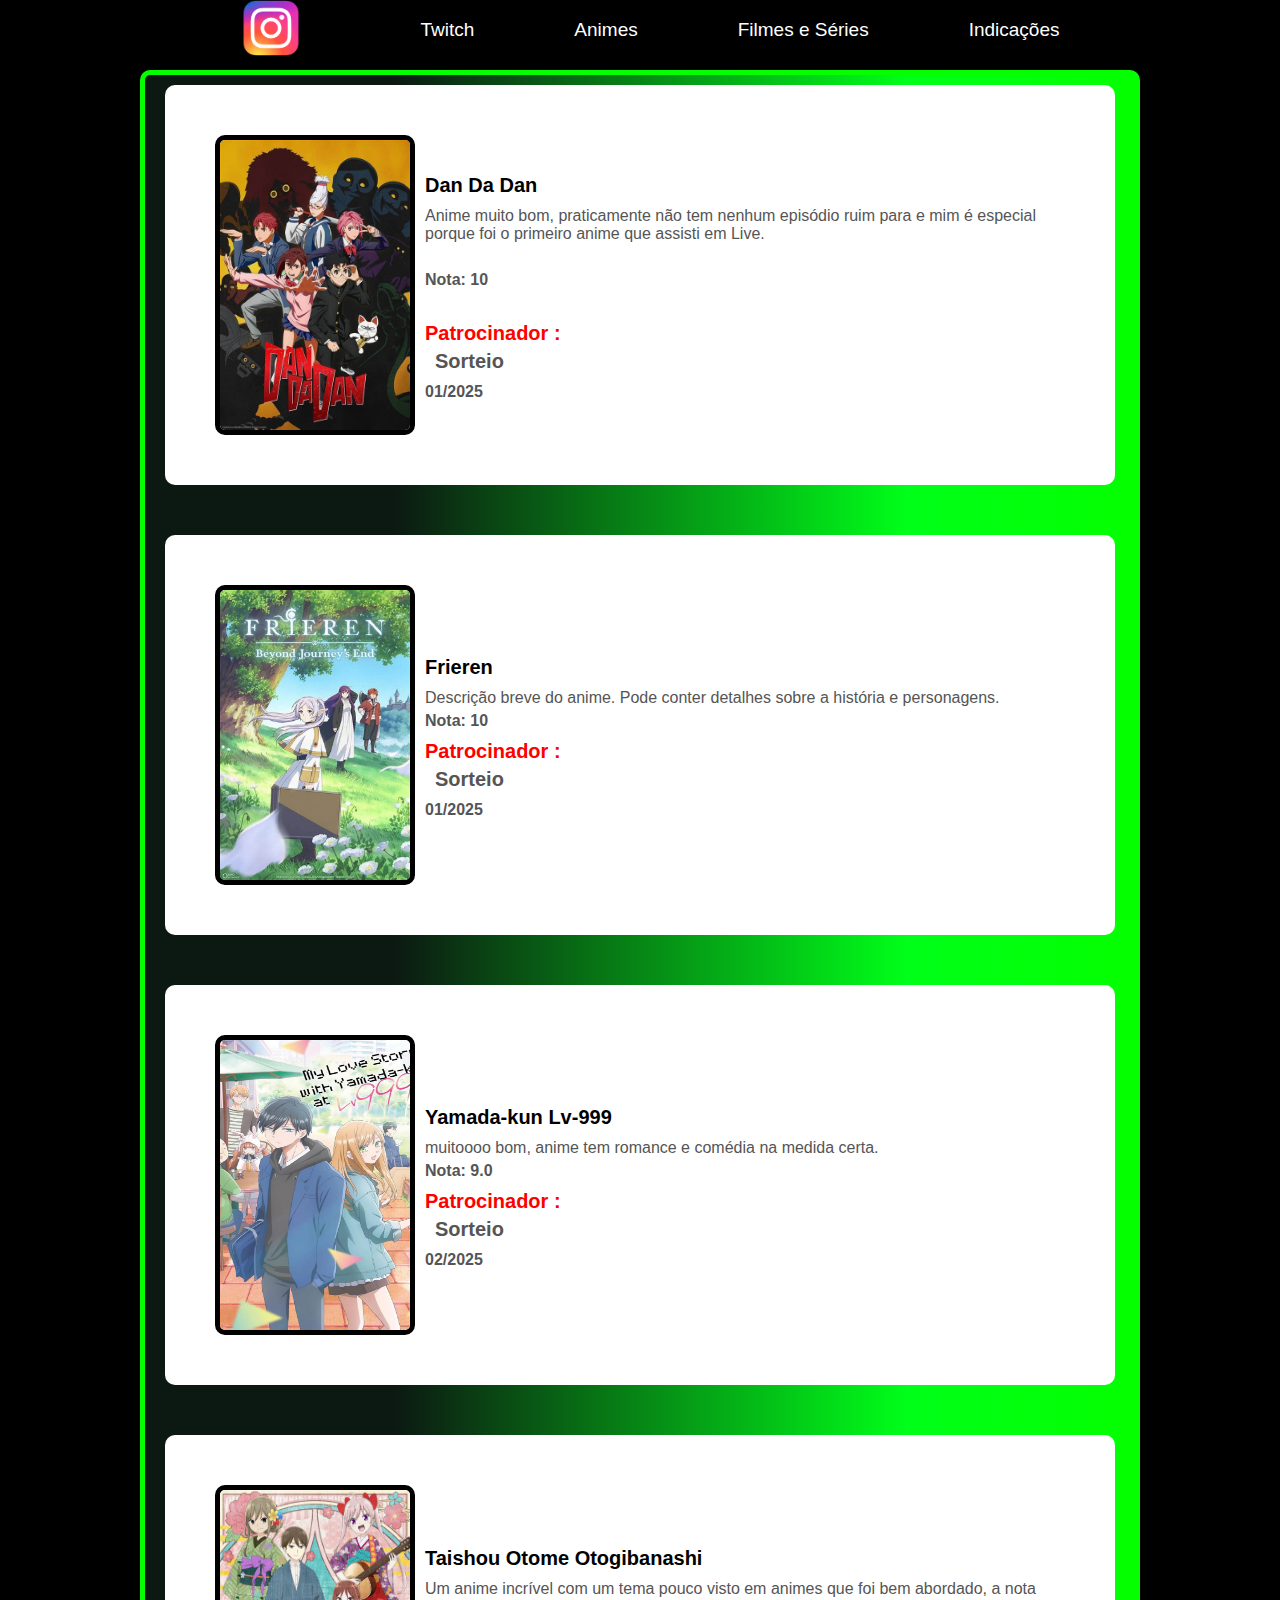
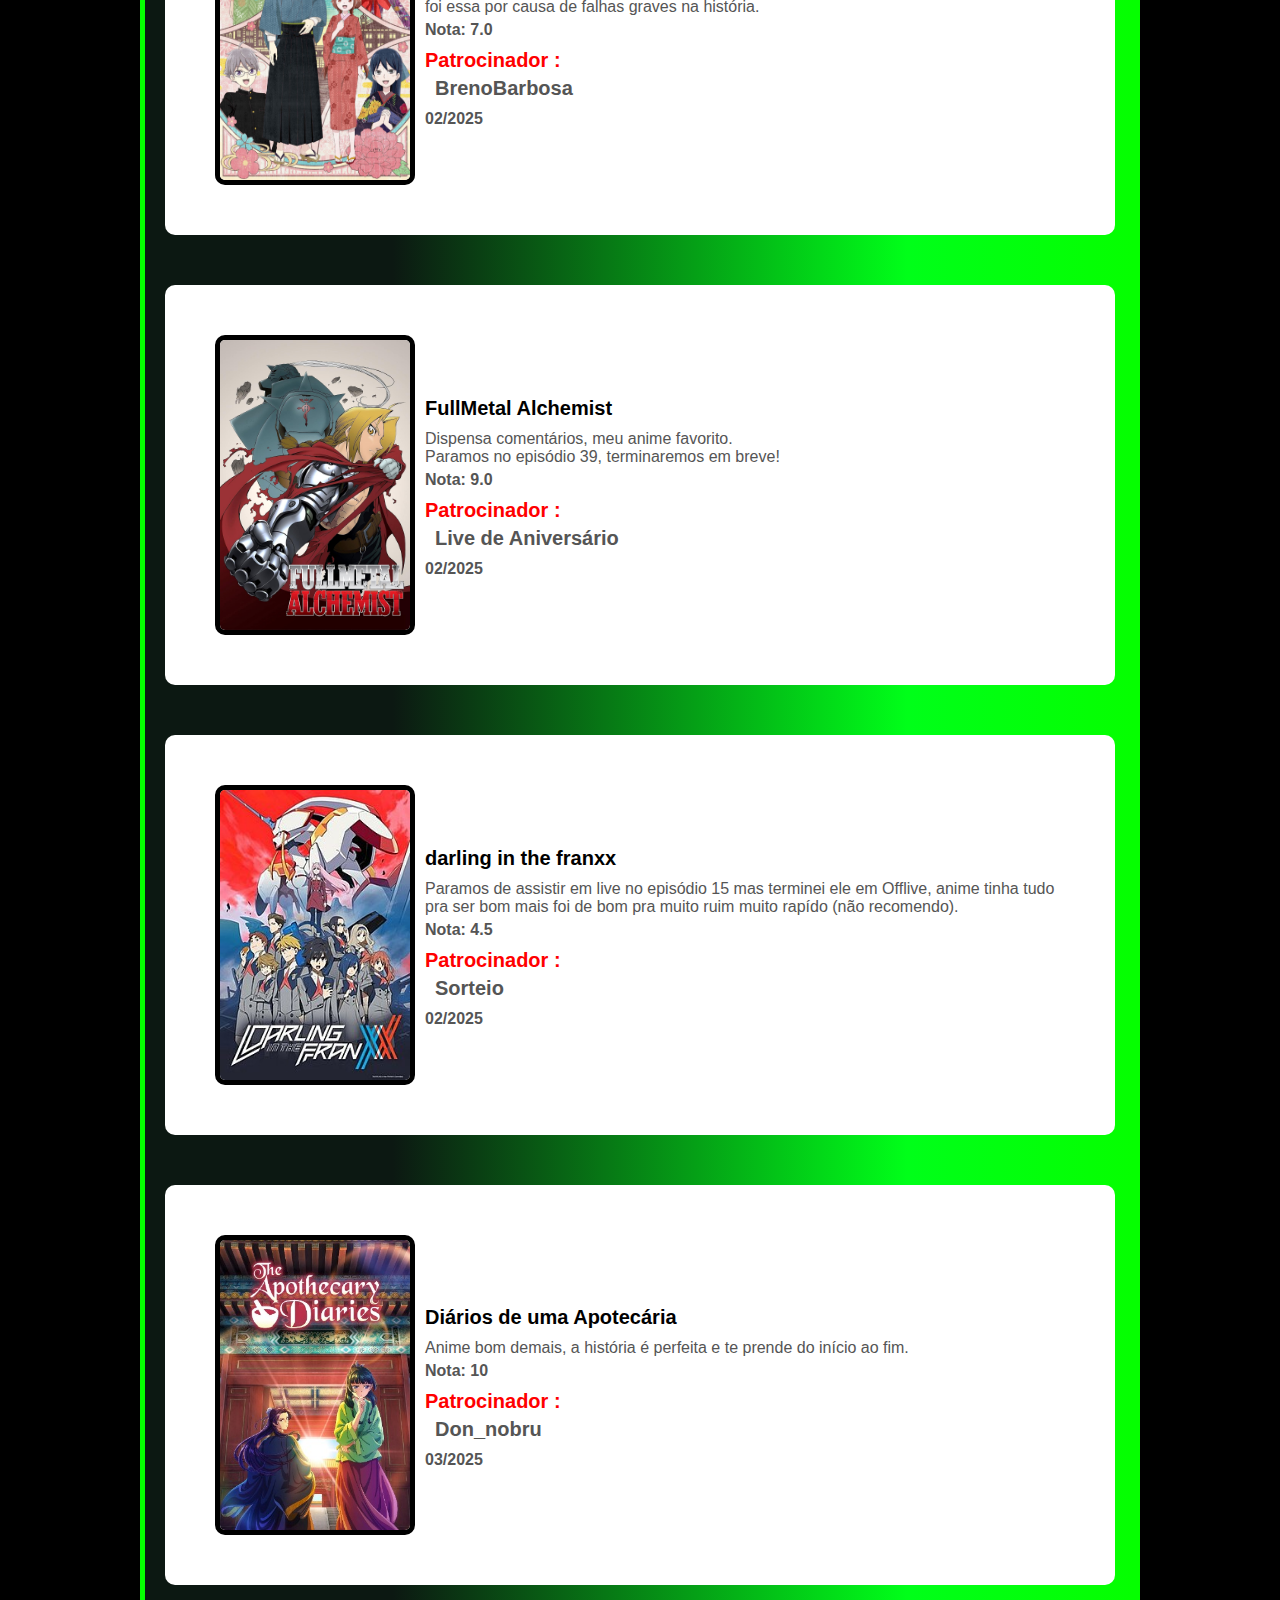
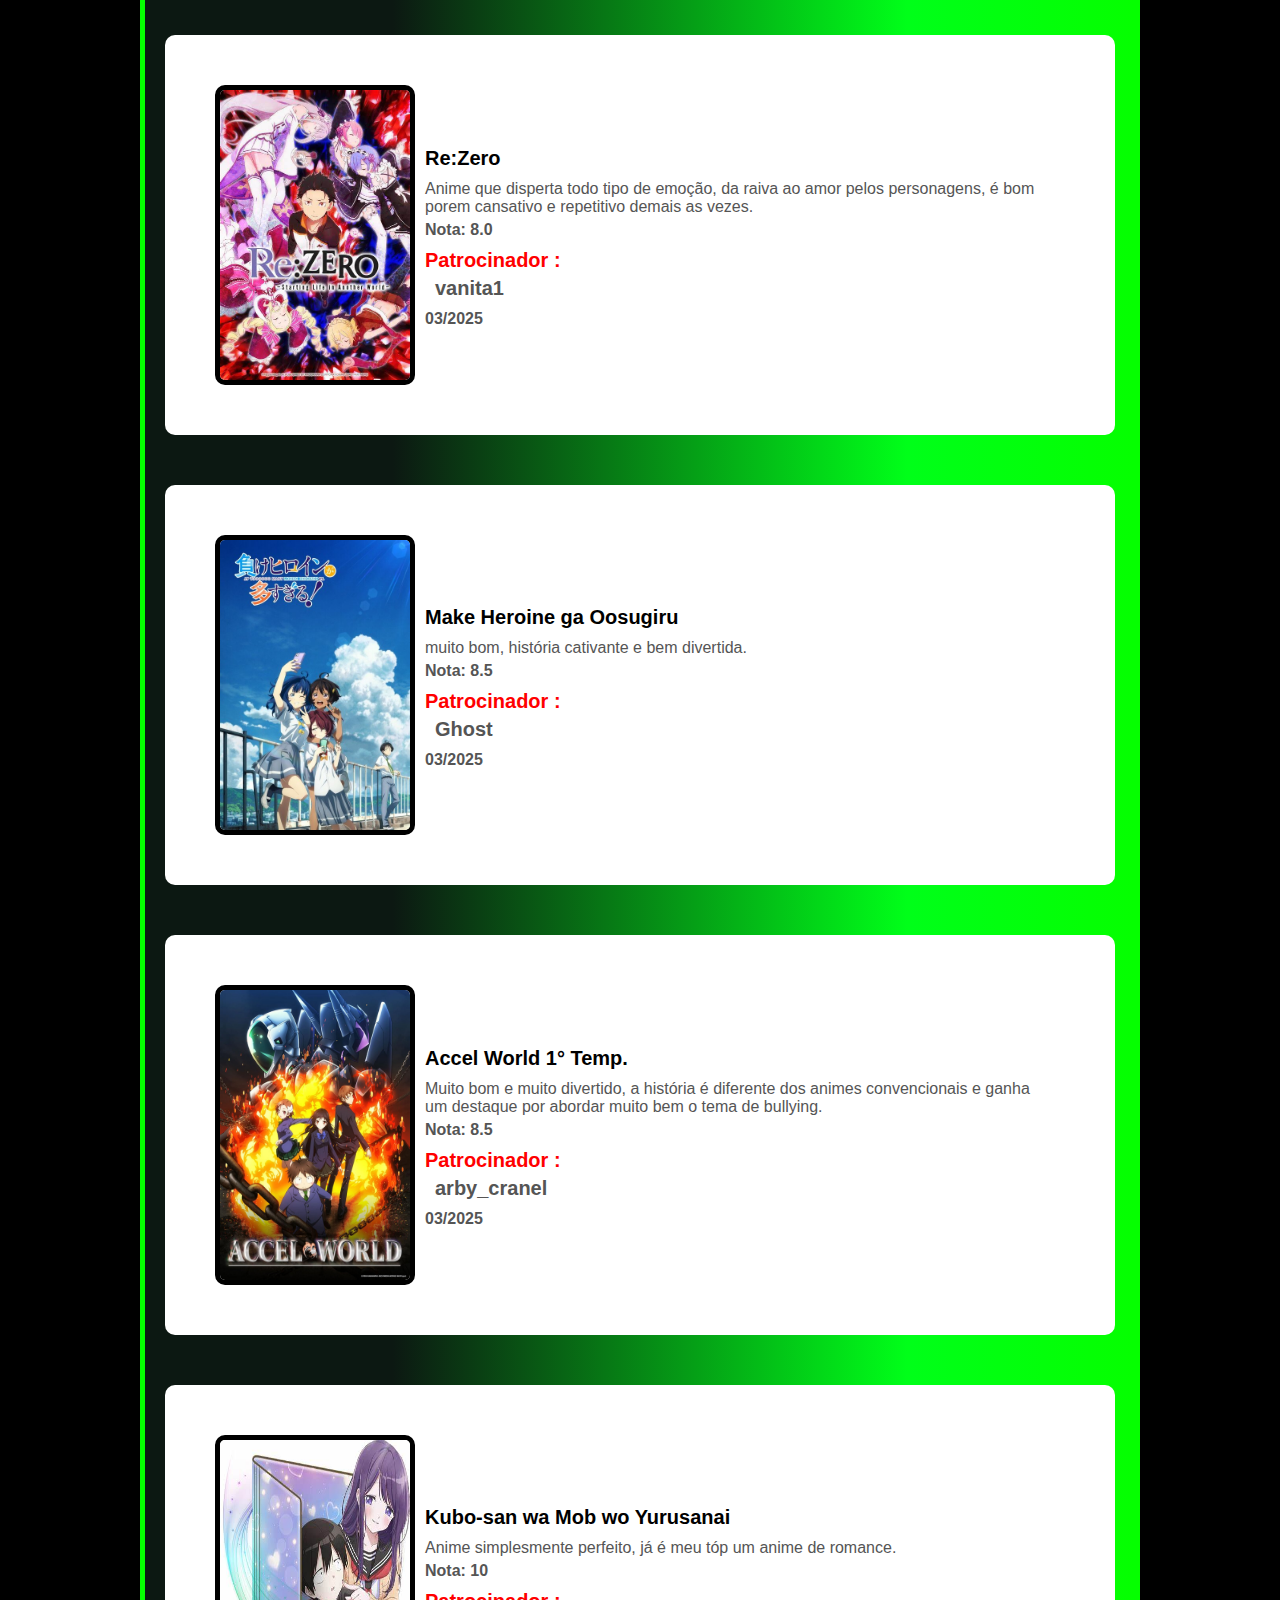
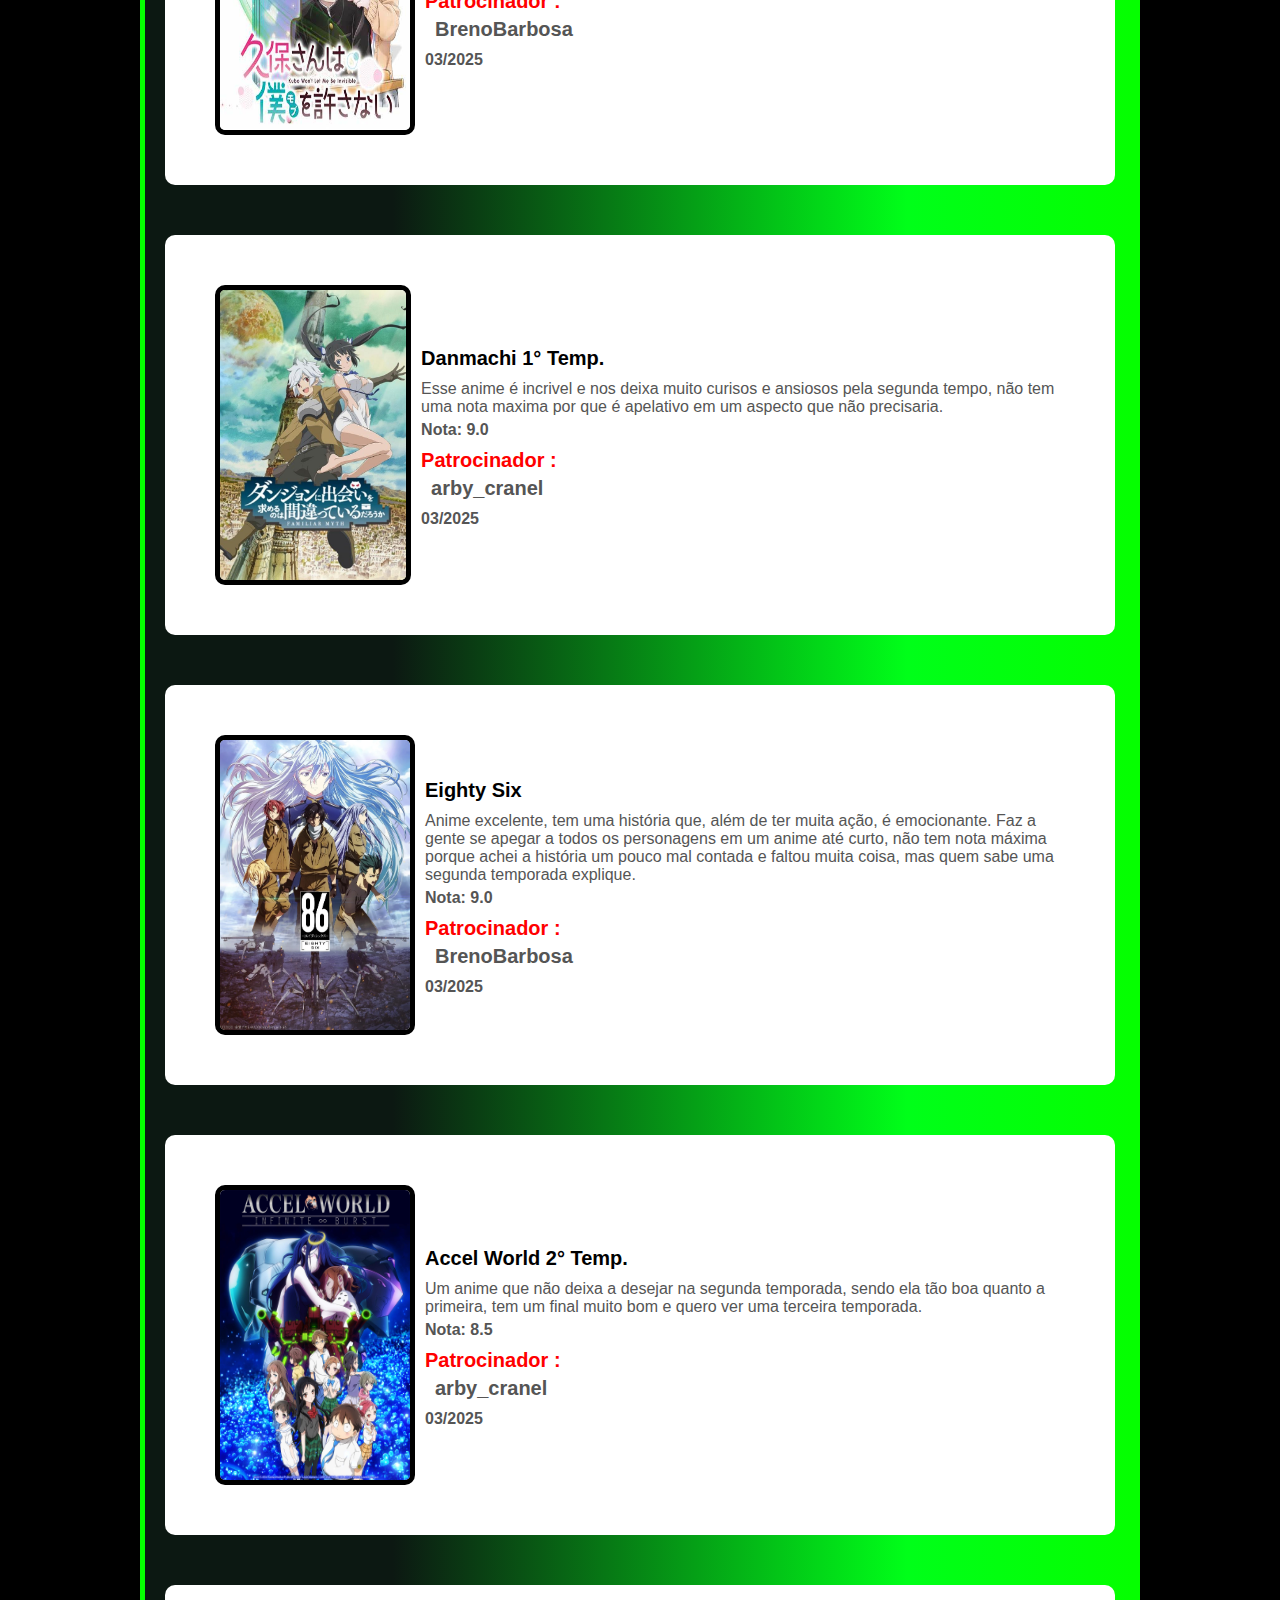
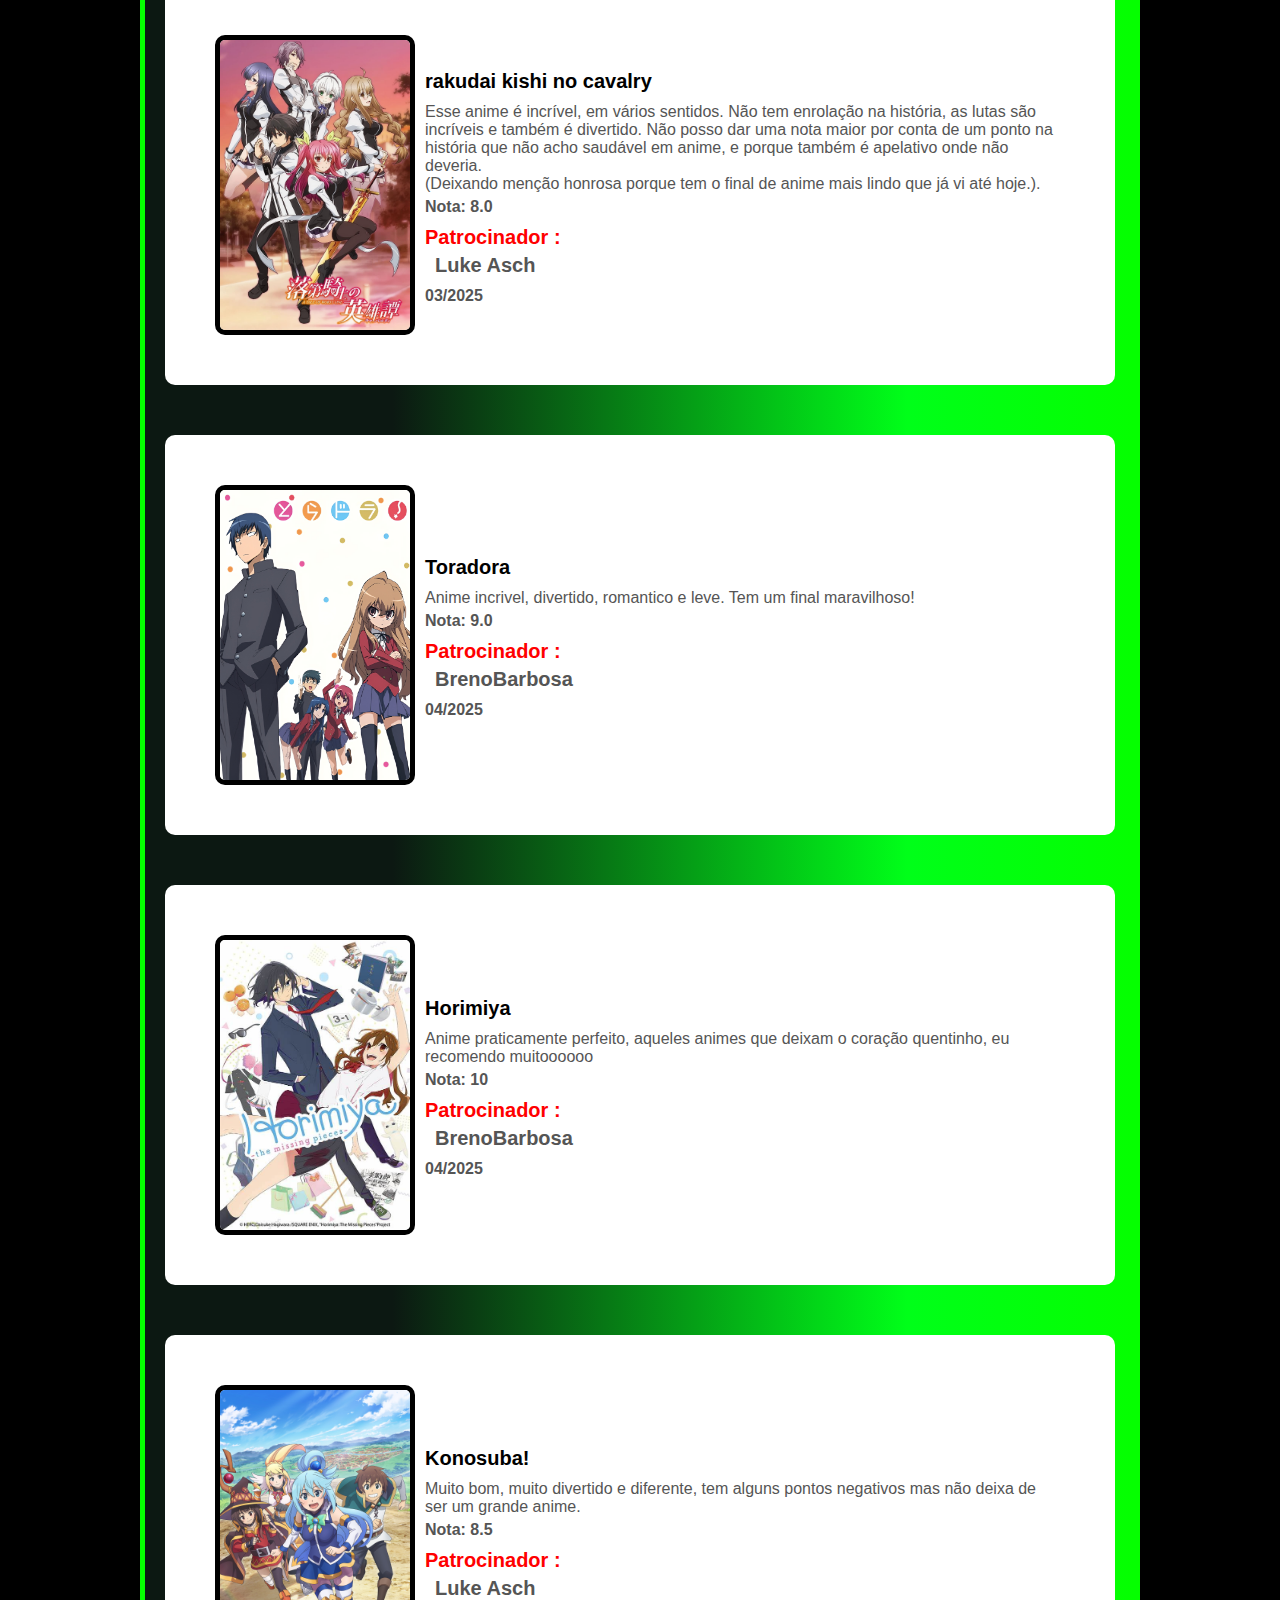
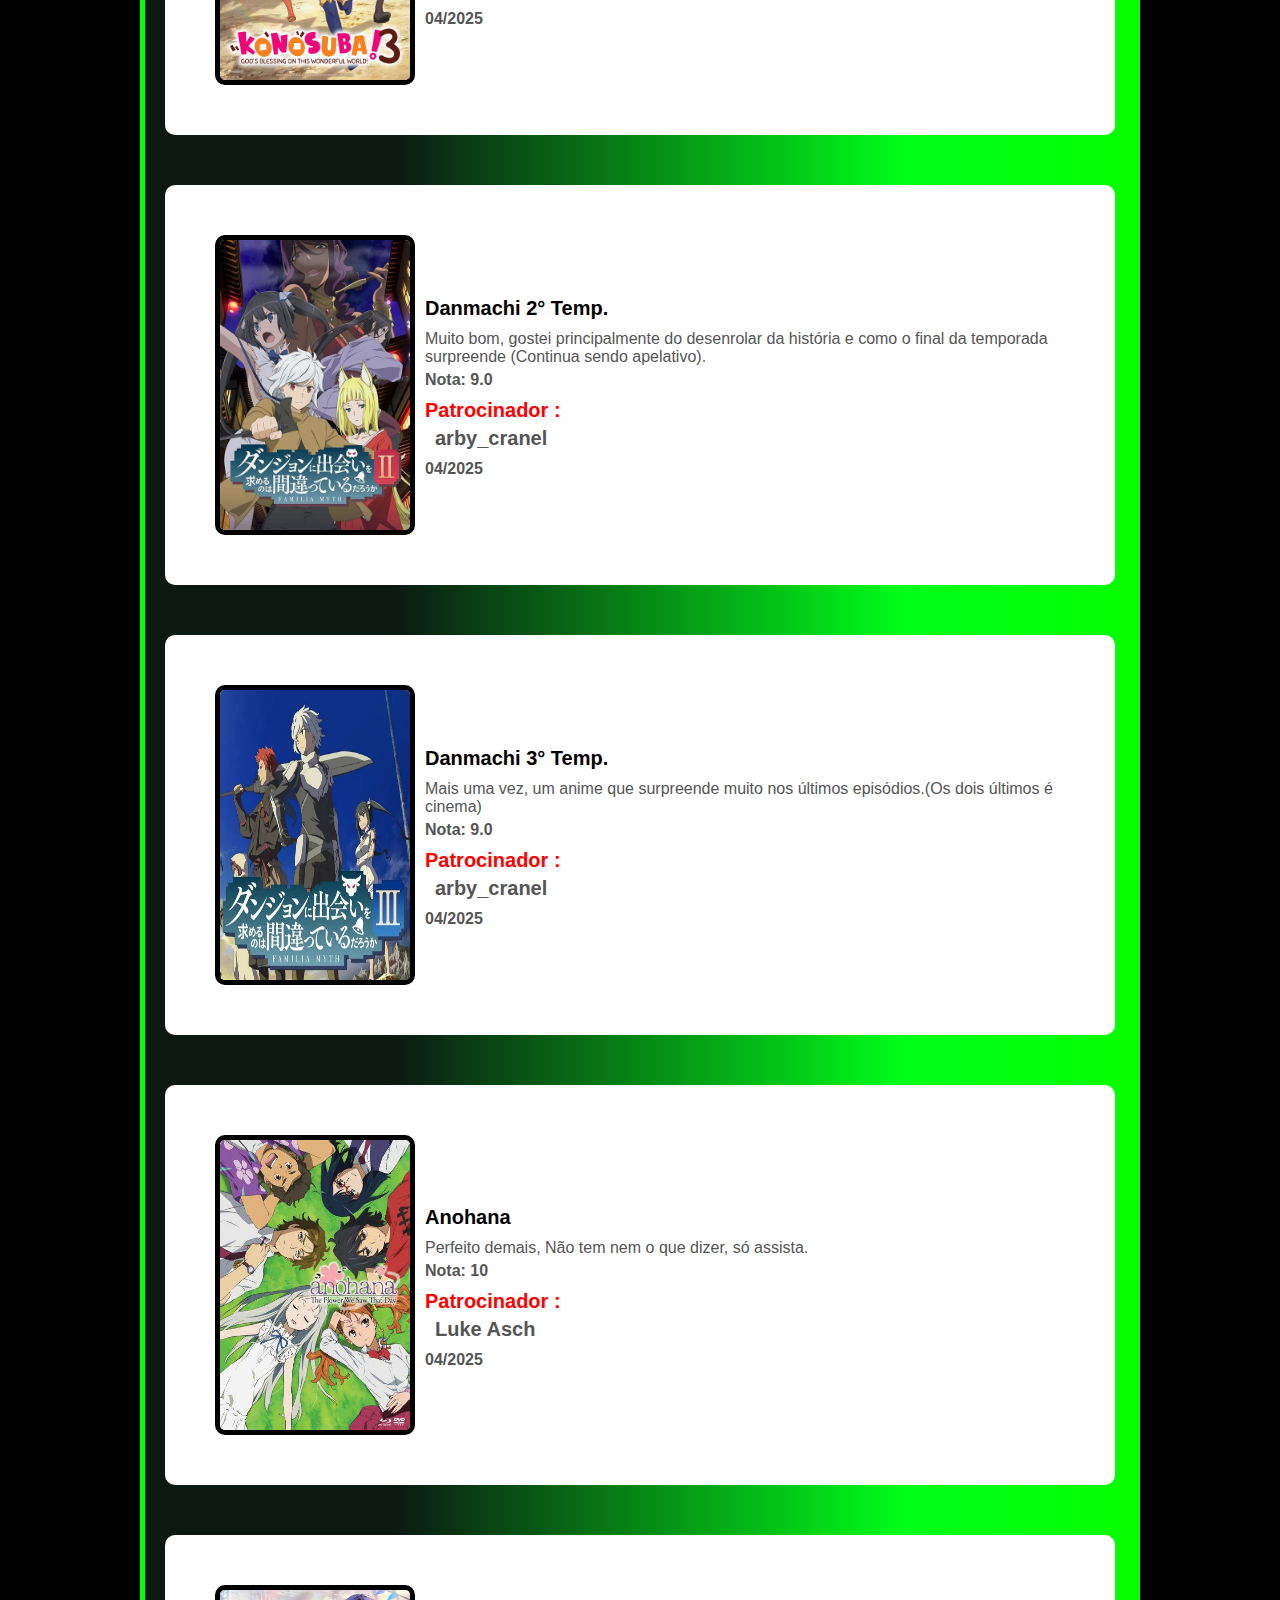
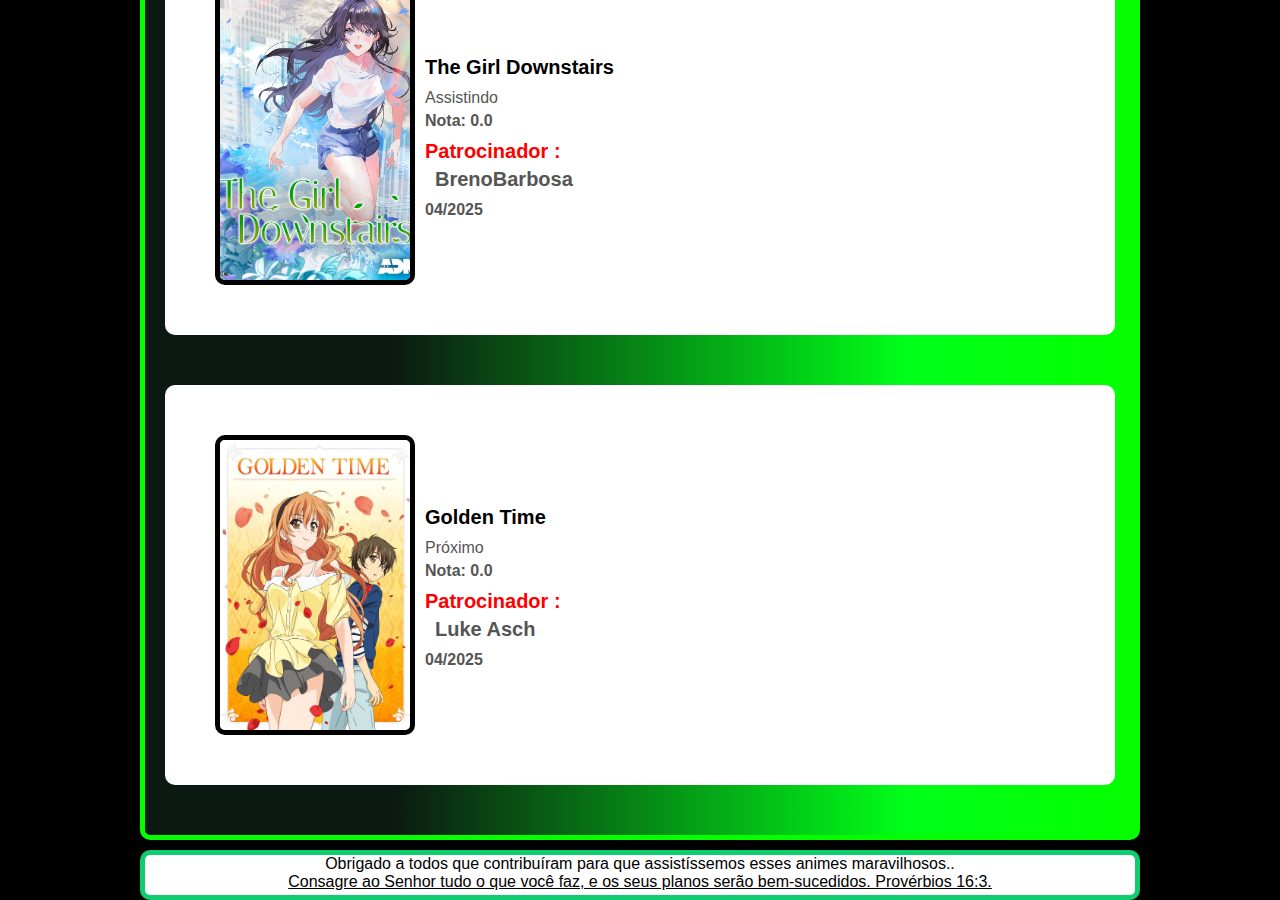
<file: index.html>
<!DOCTYPE html>
<html lang="pt-br">

<head>
    <meta charset="UTF-8">
    <meta name="viewport" content="width=device-width, initial-scale=1.0">
    <title>Lista de Animes</title>
    <link rel="stylesheet" href="css/style.css">
    <link rel="stylesheet" href="index2.html">
</head>

<header>
    <a href="https://www.instagram.com/devrodrigoo_/" target="_blank"><img
            src="src/im-logos/Instagram-icon-Logo-2016-present.png" alt="logo" class="logo"></a>
    <nav class="navegation">

        <ul>
            <li><a href="https://www.twitch.tv/devrodrigoo" target="_blank">Twitch</a></li>

            <li><a href="index.html">Animes</a></li>

            <li><a href="index3.html">Filmes e Séries</a></li>

            <li><a href="index2.html">Indicações</a></li>

        </ul>
    </nav>
</header>


<body>



    <div class="anime-container">
        <p class="texto-compre">compre aqui</p>
        <a href="https://shopee.com.br/product/1385969926/18198165927/" target="_blank">
            <img class="flutuando" src="src/im-logos/caneca.png" alt="Ghost" a /></a>

        <div class="anime">
            <img src="src/img-animes/dandadan.jpg" alt="Anime 1">
            <div>
                <h2>Dan Da Dan</h2>
                <p>Anime muito bom, praticamente não tem nenhum episódio ruim para e mim é especial porque foi o
                    primeiro anime que assisti em Live.
                </p><br>
                <p class="nota">Nota: 10</p><br>
                <h3>Patrocinador : <p>Sorteio</p>
                </h3>
                <p class="date">01/2025</p>
            </div>
        </div>

        <div class="anime">
            <img src="src/img-animes/frieren.jpg" alt="Anime 2">
            <div>
                <h2>Frieren</h2>
                <p>Descrição breve do anime. Pode conter detalhes sobre a história e personagens.</p>
                <p class="nota">Nota: 10</p>
                <h3>Patrocinador : <p>Sorteio</p>
                </h3>
                <p class="date">01/2025</p>
            </div>
        </div>

        <div class="anime">
            <img src="src/img-animes/yamada-kun-999.jpg" alt="Anime 3">
            <div>
                <h2>Yamada-kun Lv-999</h2>
                <p>muitoooo bom, anime tem romance e comédia na medida certa.</p>
                <p class="nota">Nota: 9.0</p>
                <h3>Patrocinador : <p>Sorteio</p>
                </h3>
                <p class="date">02/2025</p>
            </div>
        </div>

        <div class="anime">
            <img src="src/img-animes/Taishou Otome Otogibanashi.jpg" alt="Anime 4">
            <div>
                <h2>Taishou Otome Otogibanashi</h2>
                <p>Um anime incrível com um tema pouco visto em animes que foi bem abordado, a nota foi essa por causa de falhas graves na história.</p>
                <p class="nota">Nota: 7.0</p>
                <h3>Patrocinador : <p>BrenoBarbosa</p>
                </h3>
                <p class="date">02/2025</p>
            </div>
        </div>

        <div class="anime">
            <img src="src/img-animes/FullMetal Alchemist.jpg" alt="Anime 5">
            <div>
                <h2>FullMetal Alchemist</h2>
                <p>Dispensa comentários, meu anime favorito.<br>Paramos no episódio 39, terminaremos em breve!
                </p>
                <p class="nota">Nota: 9.0</p>
                <h3>Patrocinador : <p>Live de Aniversário</p>
                </h3>
                <p class="date">02/2025</p>
            </div>
        </div>

        <div class="anime">
            <img src="src/img-animes/darling in the franxx.jpg" alt="Anime 6">
            <div>
                <h2>darling in the franxx</h2>
                <p>Paramos de assistir em live no episódio 15 mas terminei ele em Offlive, anime tinha tudo pra ser bom mais foi de bom pra muito ruim muito rapído (não recomendo). </p>
                <p class="nota">Nota: 4.5</p>
                <h3>Patrocinador : <p>Sorteio</p>
                </h3>
                <p class="date">02/2025</p>
            </div>
        </div>


        <div class="anime">
            <img src="src/img-animes/Diários de uma Apotecária.jpg" alt="Anime 7">
            <div>
                <h2>Diários de uma Apotecária</h2>
                <p>Anime bom demais, a história é perfeita e te prende do início ao fim.</p>
                <p class="nota">Nota: 10</p>
                <h3>Patrocinador : <p>Don_nobru</p>
                </h3>
                <p class="date">03/2025</p>
            </div>
        </div>

        <div class="anime">
            <img src="src/img-animes/rezero.jpeg" alt="Anime 8">
            <div>
                <h2>Re:Zero</h2>
                <p>Anime que disperta todo tipo de emoção, da raiva ao amor pelos personagens, é bom porem cansativo e repetitivo demais as vezes.</p>
                <p class="nota">Nota: 8.0</p>
                <h3>Patrocinador : <p>vanita1</p>
                </h3>
                <p class="date">03/2025</p>
            </div>
        </div>

        <div class="anime">
            <img src="src/img-animes/Make Heroine ga Oosugiru.jpg" alt="Anime 9">
            <div>
                <h2>Make Heroine ga Oosugiru</h2>
                <p>muito bom, história cativante e bem divertida.</p>
                <p class="nota">Nota: 8.5</p>
                <h3>Patrocinador : <p>Ghost</p>
                </h3>
                <p class="date">03/2025</p>
            </div>
        </div>

        <div class="anime">
            <img src="src/img-animes/Accel World - Temp. 1.jpg" alt="Anime 10">
            <div>
                <h2>Accel World 1° Temp.</h2>
                <p>Muito bom e muito divertido, a história é diferente dos animes convencionais e ganha um destaque por abordar muito bem o tema de bullying.</p>
                <p class="nota">Nota: 8.5</p>
                <h3>Patrocinador : <p>arby_cranel</p>
                </h3>
                <p class="date">03/2025</p>
            </div>
        </div>

        <div class="anime">
            <img src="src/img-animes/Kubo-san wa Mob wo Yurusanai.jpeg" alt="Anime 10">
            <div>
                <h2>Kubo-san wa Mob wo Yurusanai</h2>
                <p>Anime simplesmente perfeito, já é meu tóp um anime de romance.</p>
                <p class="nota">Nota: 10</p>
                <h3>Patrocinador : <p>BrenoBarbosa</p>
                </h3>
                <p class="date">03/2025</p>
            </div>
        </div>

        <div class="anime">
            <img src="src/img-animes/danmachitemp1.jpg" alt="Anime 10">
            <div>
                <h2>Danmachi 1° Temp.</h2>
                <p>Esse anime é incrivel e nos deixa muito curisos e ansiosos pela segunda tempo, não tem uma nota maxima por que é apelativo em um aspecto que não precisaria.</p>
                <p class="nota">Nota: 9.0</p>
                <h3>Patrocinador : <p>arby_cranel</p>
                </h3>
                <p class="date">03/2025</p>
            </div>
        </div>

        <div class="anime">
            <img src="src/img-animes/Eightysix.webp" alt="Anime 10">
            <div>
                <h2>Eighty Six</h2>
                <p>Anime excelente, tem uma história que, além de ter muita ação, é emocionante. Faz a gente se apegar a todos os personagens em um anime até curto, não tem nota máxima porque achei a história um pouco mal contada e faltou muita coisa, mas quem sabe uma segunda temporada explique.</p>
                <p class="nota">Nota: 9.0</p>
                <h3>Patrocinador : <p>BrenoBarbosa</p>
                </h3>
                <p class="date">03/2025</p>
            </div>
        </div>

        <div class="anime">
            <img src="src/img-animes/Accel World 2 Temporada.jpg" alt="Anime 10">
            <div>
                <h2>Accel World 2° Temp.</h2>
                <p>Um anime que não deixa a desejar na segunda temporada, sendo ela tão boa quanto a primeira, tem um final muito bom e quero ver uma terceira temporada.</p>
                <p class="nota">Nota: 8.5</p>
                <h3>Patrocinador : <p>arby_cranel</p>
                </h3>
                <p class="date">03/2025</p>
            </div>
        </div>

        <div class="anime">
            <img src="src/img-animes/rakudai-kishi-no-cavalry.jpg" alt="Anime 10">
            <div>
                <h2>rakudai kishi no cavalry</h2>
                <p>Esse anime é incrível, em vários sentidos. Não tem enrolação na história, as lutas são incríveis e também é divertido. Não posso dar uma nota maior por conta de um ponto na história que não acho saudável em anime, e porque também é apelativo onde não deveria. <br>(Deixando menção honrosa porque tem o final de anime mais lindo que já vi até hoje.).</p>
                <p class="nota">Nota: 8.0</p>
                <h3>Patrocinador : <p>Luke Asch</p>
                </h3>
                <p class="date">03/2025</p>
            </div>
        </div>

        <div class="anime">
            <img src="src/img-animes/toradora.jpg" alt="Anime 10">
            <div>
                <h2>Toradora</h2>
                <p>Anime incrivel, divertido, romantico e leve. Tem um final maravilhoso!</p>
                <p class="nota">Nota: 9.0</p>
                <h3>Patrocinador : <p>BrenoBarbosa</p>
                </h3>
                <p class="date">04/2025</p>
            </div>
        </div>

        <div class="anime">
            <img src="src/img-animes/horimiya.jpeg" alt="Anime 10">
            <div>
                <h2>Horimiya</h2>
                <p>Anime praticamente perfeito, aqueles animes que deixam o coração quentinho, eu recomendo muitoooooo</p>
                <p class="nota">Nota: 10</p>
                <h3>Patrocinador : <p>BrenoBarbosa</p>
                </h3>
                <p class="date">04/2025</p>
            </div>
        </div>

        <div class="anime">
            <img src="src/img-animes/Konosuba.jpeg" alt="Anime 10">
            <div>
                <h2>Konosuba!</h2>
                <p>Muito bom, muito divertido e diferente, tem alguns pontos negativos mas não deixa de ser um grande anime.</p>
                <p class="nota">Nota: 8.5</p>
                <h3>Patrocinador : <p>Luke Asch</p>
                </h3>
                <p class="date">04/2025</p>
            </div>
        </div>

        <div class="anime">
            <img src="src/img-animes/Danmachi-temp-2.jpeg" alt="Anime 10">
            <div>
                <h2>Danmachi 2° Temp.</h2>
                <p>Muito bom, gostei principalmente do desenrolar da história e como o final da temporada surpreende (Continua sendo apelativo).</p>
                <p class="nota">Nota: 9.0</p>
                <h3>Patrocinador : <p>arby_cranel</p>
                </h3>
                <p class="date">04/2025</p>
            </div>
        </div>


        <div class="anime">
            <img src="src/img-animes/Danmachi-temp-3.webp" alt="Anime 10">
            <div>
                <h2>Danmachi 3° Temp.</h2>
                <p>Mais uma vez, um anime que surpreende muito nos últimos episódios.(Os dois últimos é cinema)</p>
                <p class="nota">Nota: 9.0</p>
                <h3>Patrocinador : <p>arby_cranel</p>
                </h3>
                <p class="date">04/2025</p>
            </div>
        </div>

        <div class="anime">
            <img src="src/img-animes/anohana.jpg" alt="Anime 10">
            <div>
                <h2>Anohana</h2>
                <p>Perfeito demais, Não tem nem o que dizer, só assista.</p>
                <p class="nota">Nota: 10</p>
                <h3>Patrocinador : <p>Luke Asch</p>
                </h3>
                <p class="date">04/2025</p>
            </div>
        </div>

        <div class="anime">
            <img src="src/img-animes/the-girl-downstairs.jpg" alt="Anime 10">
            <div>
                <h2>The Girl Downstairs</h2>
                <p>Assistindo</p>
                <p class="nota">Nota: 0.0</p>
                <h3>Patrocinador : <p>BrenoBarbosa</p>
                </h3>
                <p class="date">04/2025</p>
            </div>
        </div>

        <div class="anime">
            <img src="src/img-animes/golden time.webp" alt="Anime 10">
            <div>
                <h2>Golden Time</h2>
                <p>Próximo</p>
                <p class="nota">Nota: 0.0</p>
                <h3>Patrocinador : <p>Luke Asch</p>
                </h3>
                <p class="date">04/2025</p>
            </div>
        </div>

    </div>

    <footer>
        <div>
            <p>Obrigado a todos que contribuíram para que assistíssemos esses animes maravilhosos..</p>
            <p><u>Consagre ao Senhor tudo o que você faz, e os seus planos serão bem-sucedidos. Provérbios 16:3.</u></p>
        </div>
    </footer>

</body>

</html>
</file>
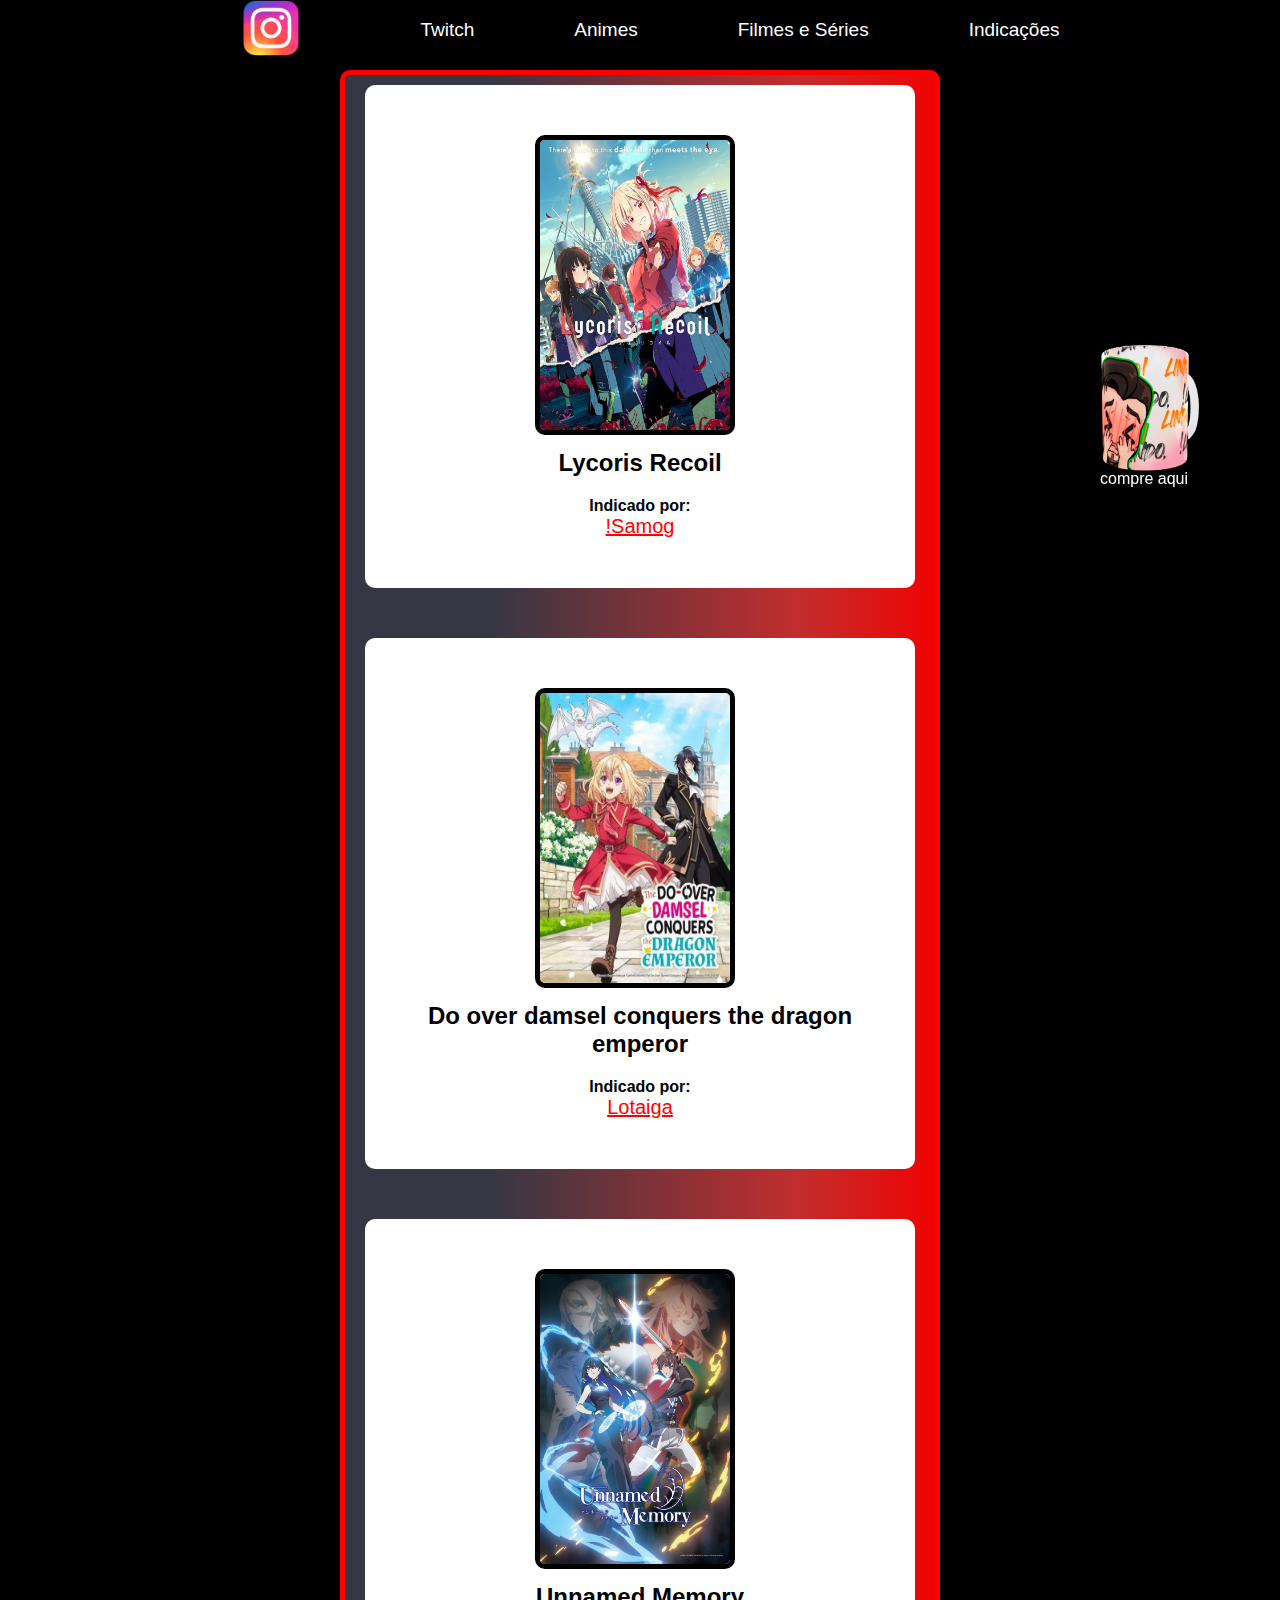
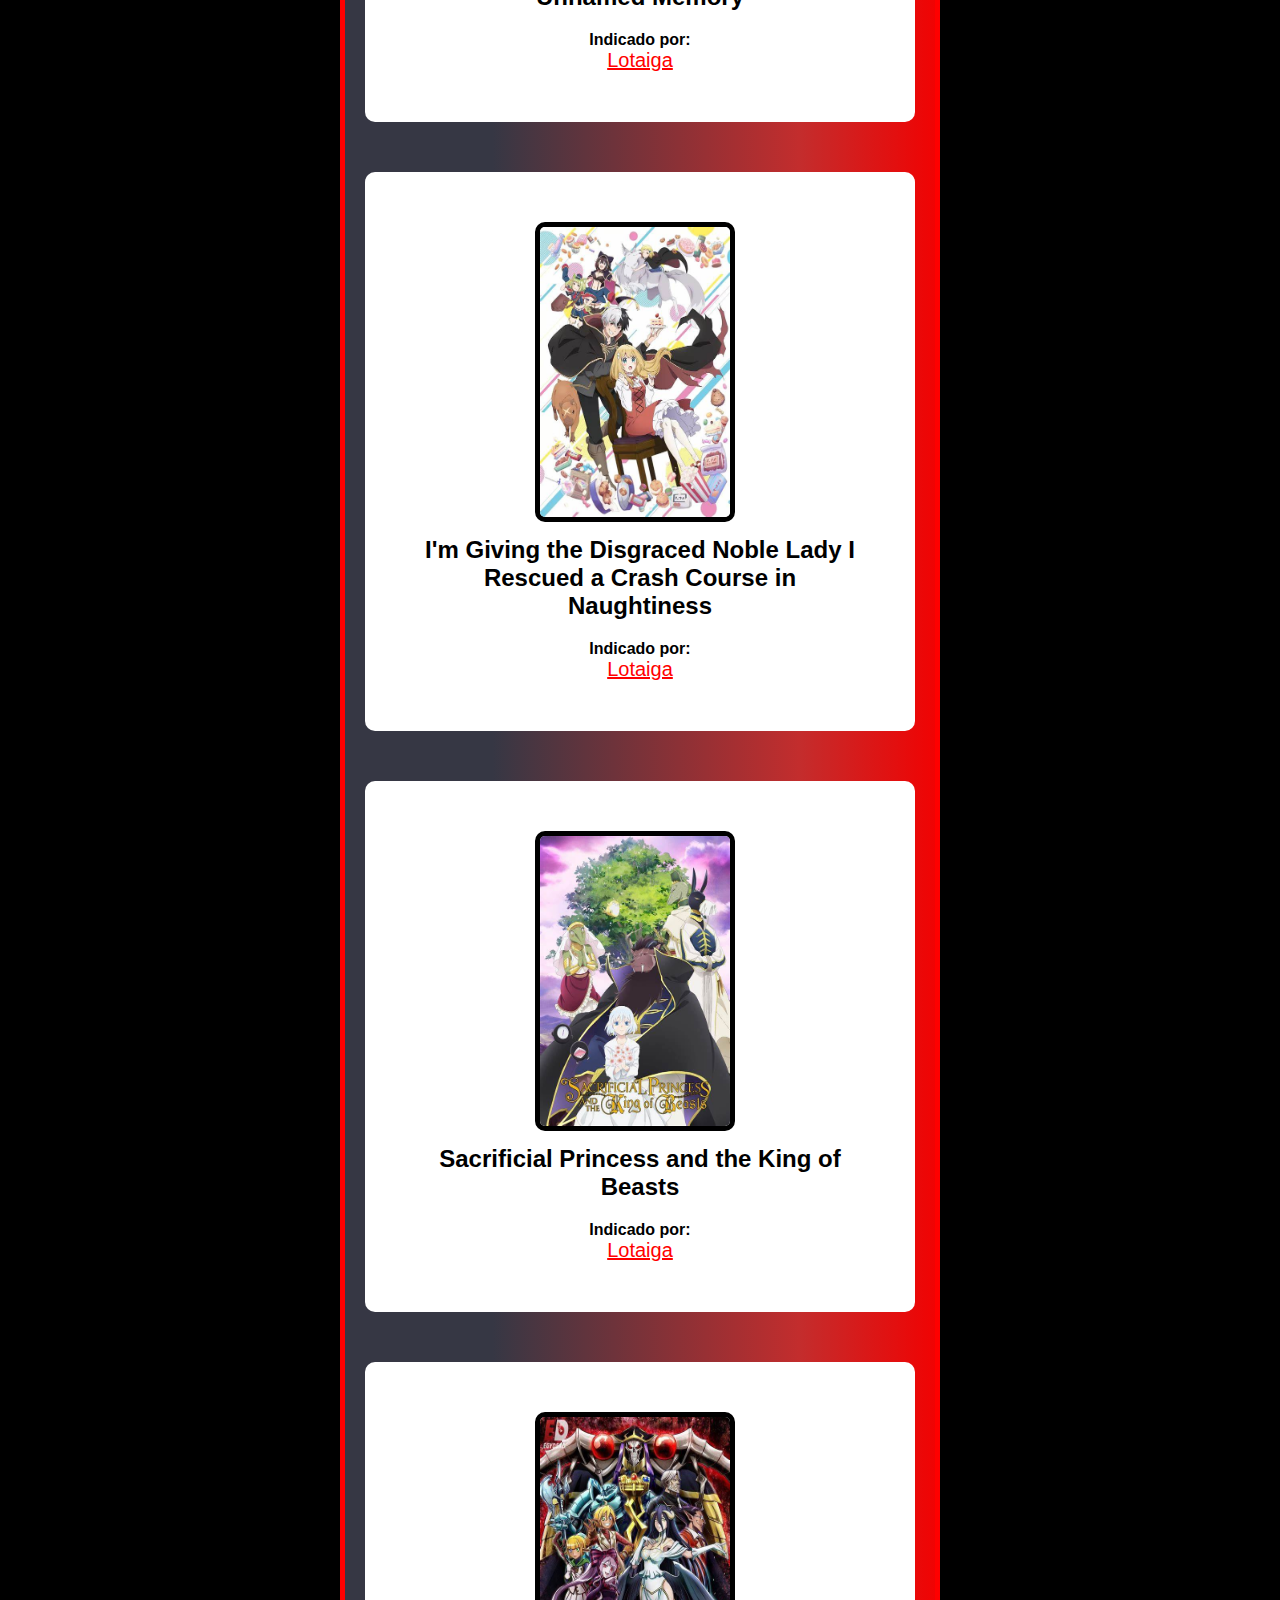
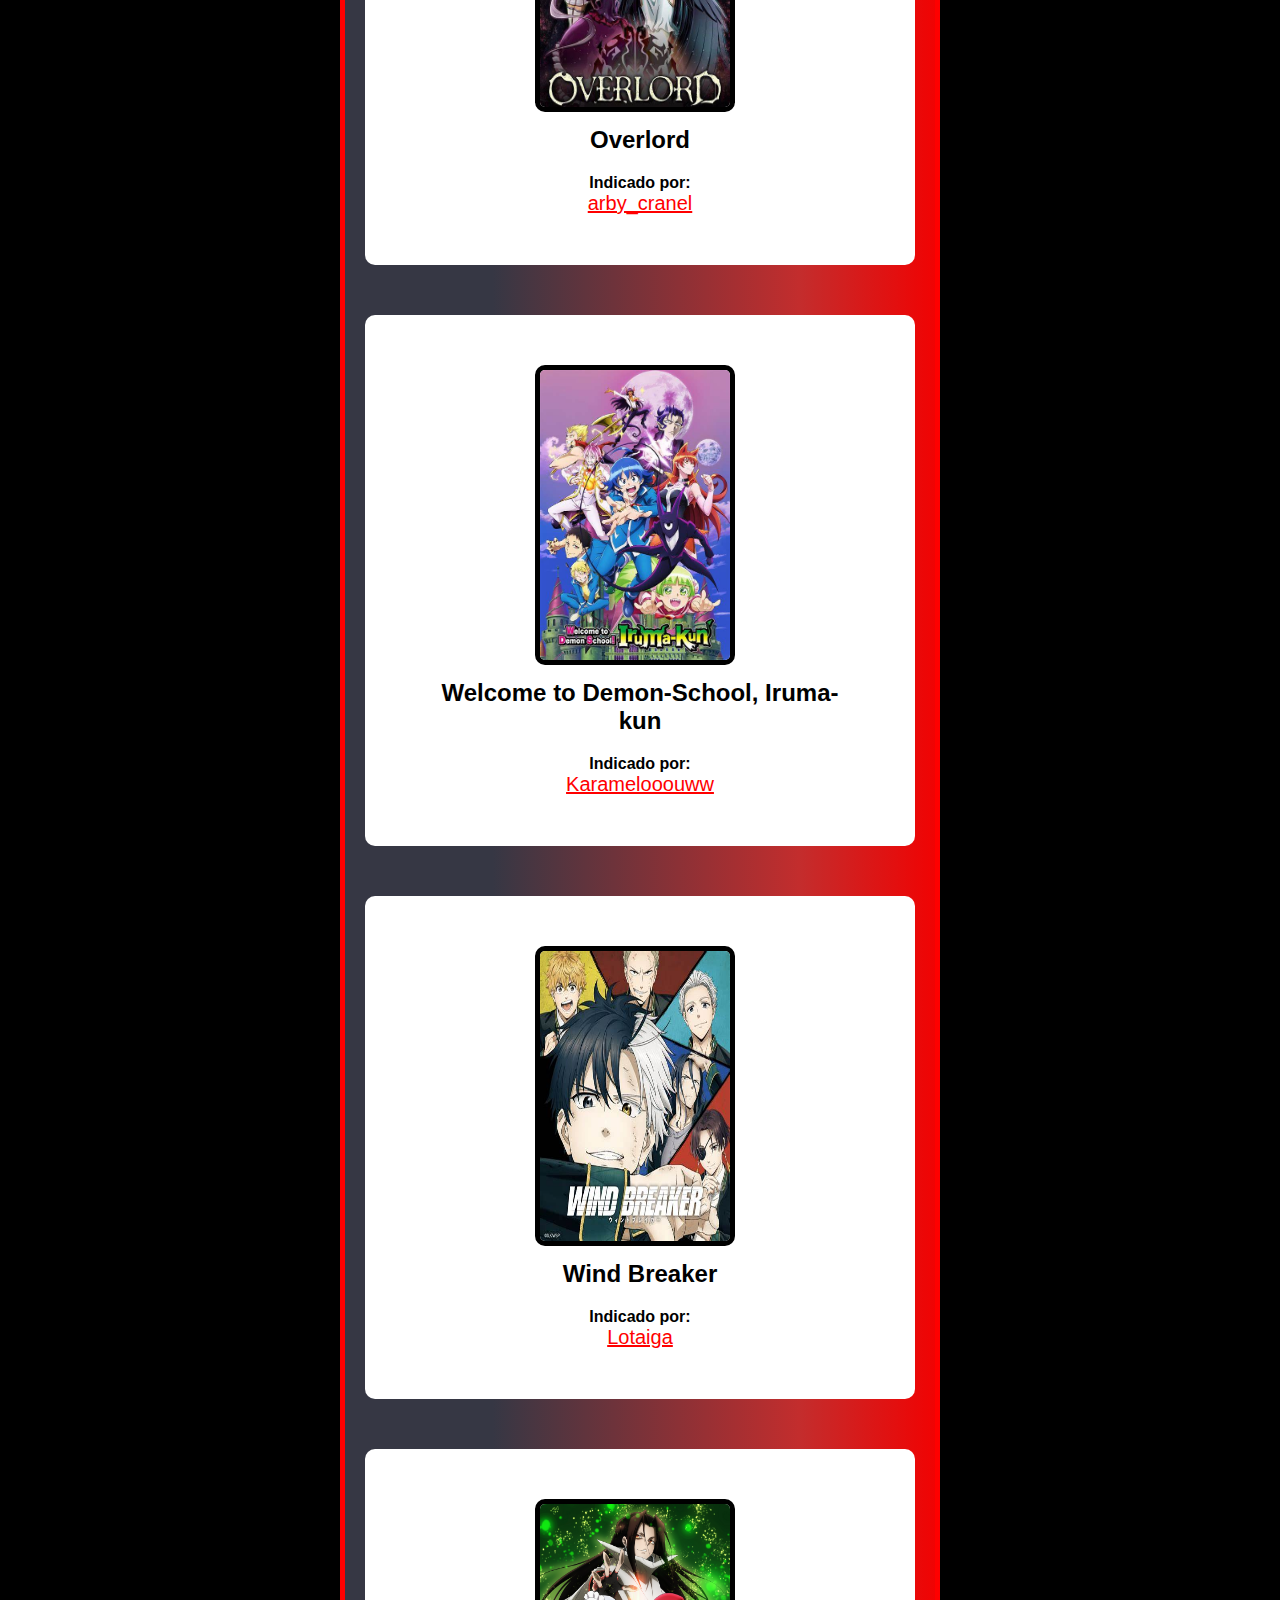
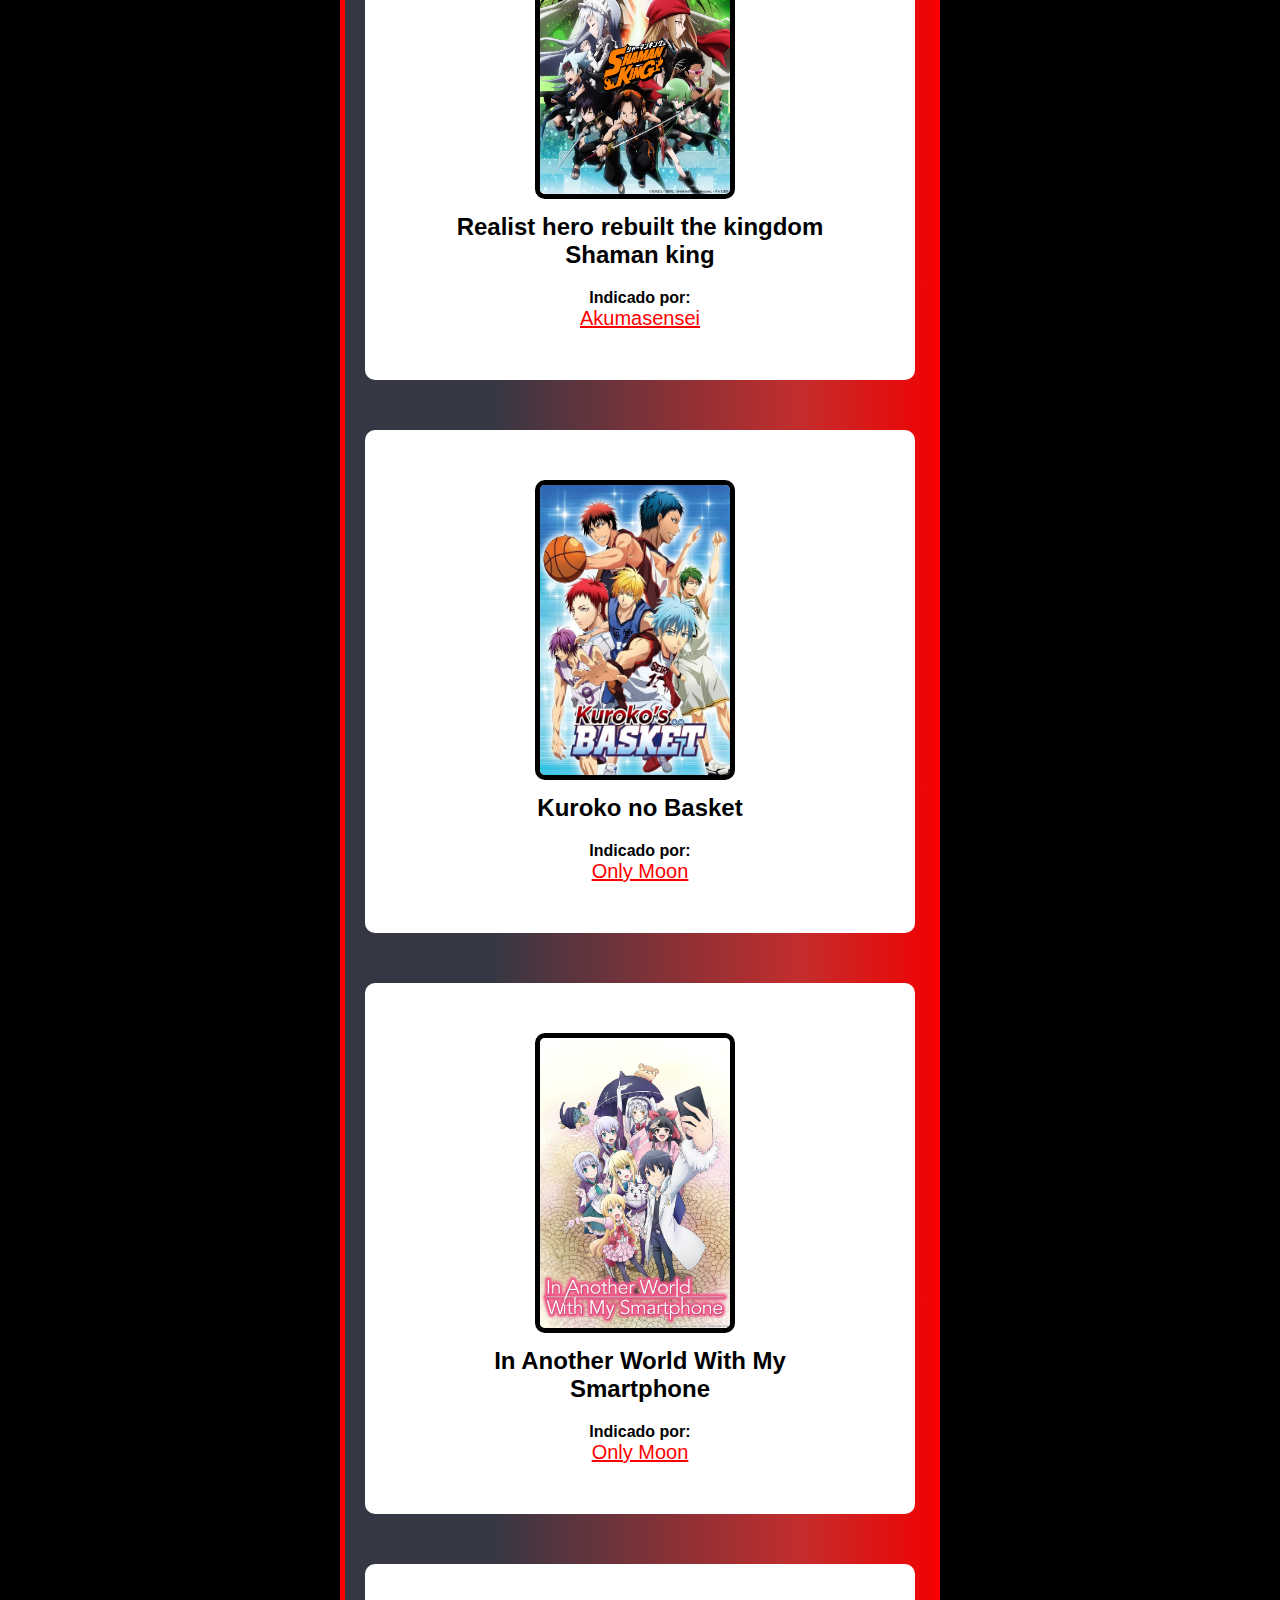
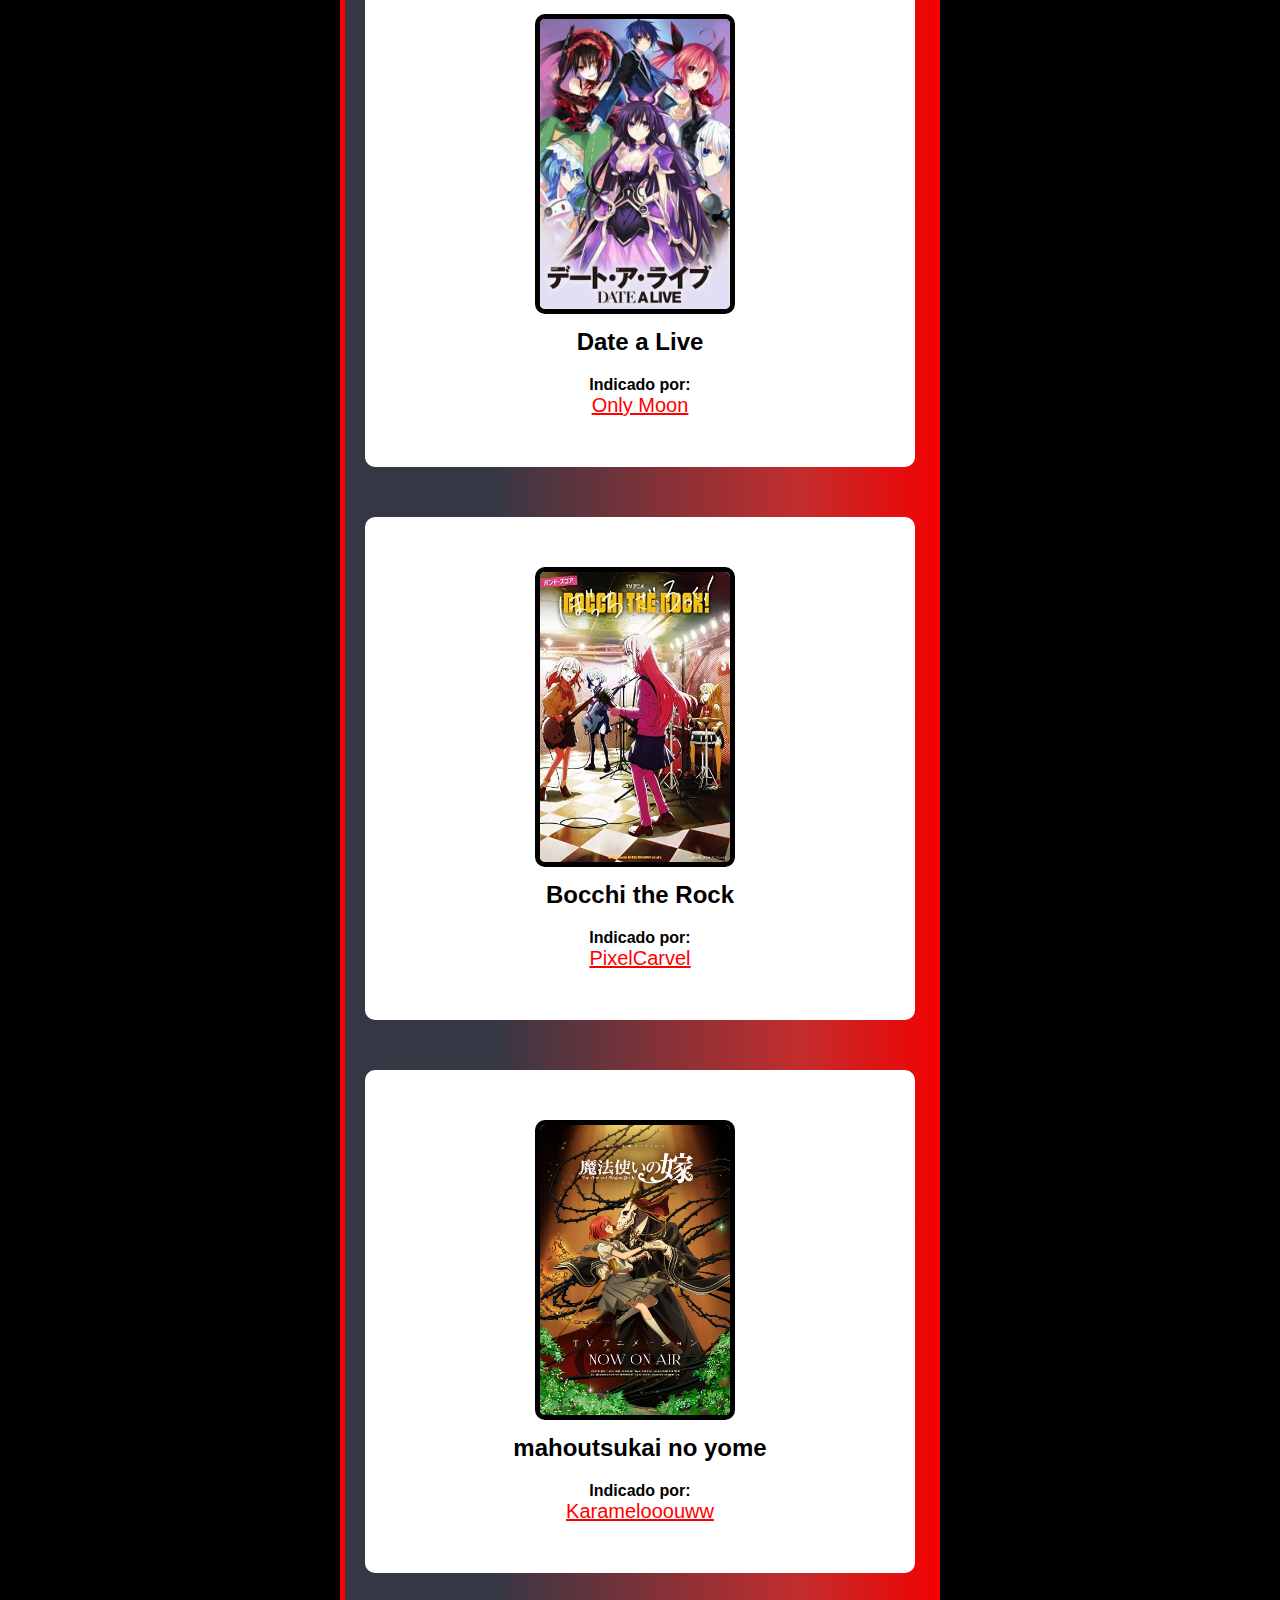
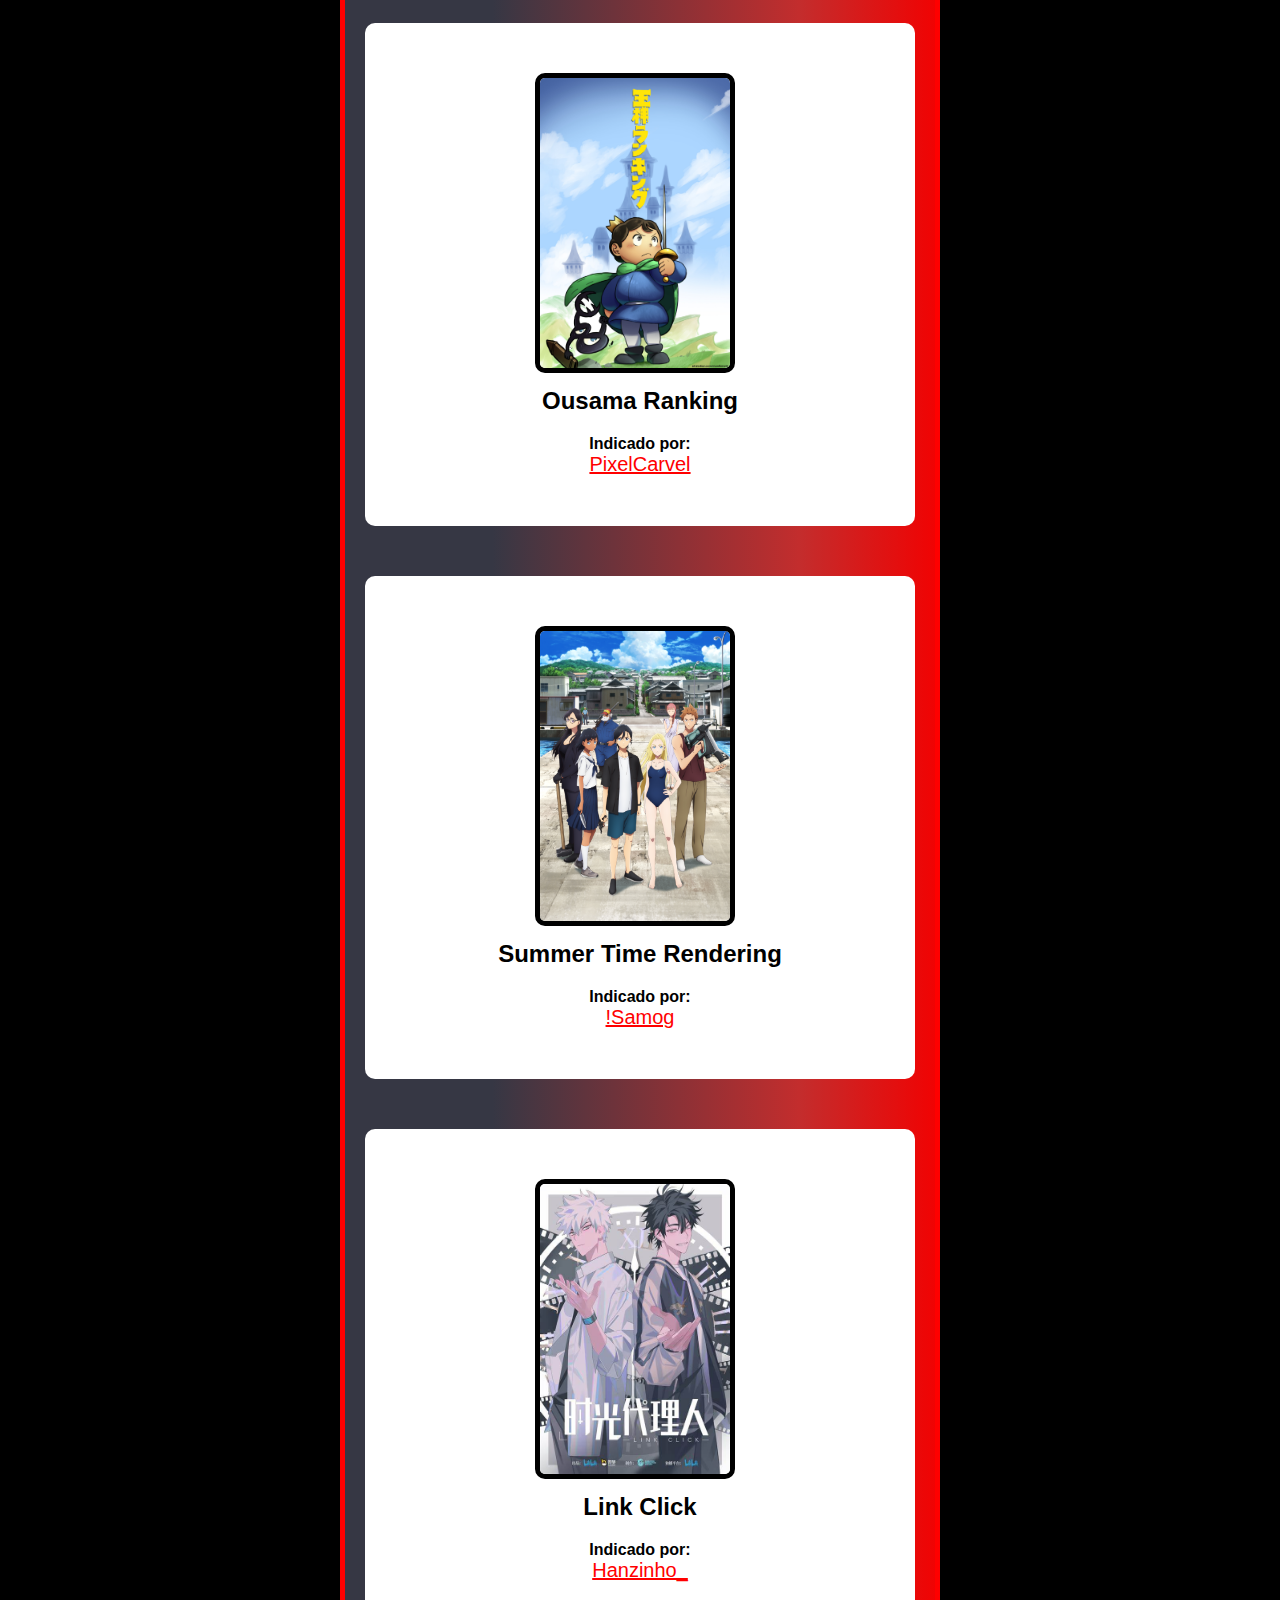
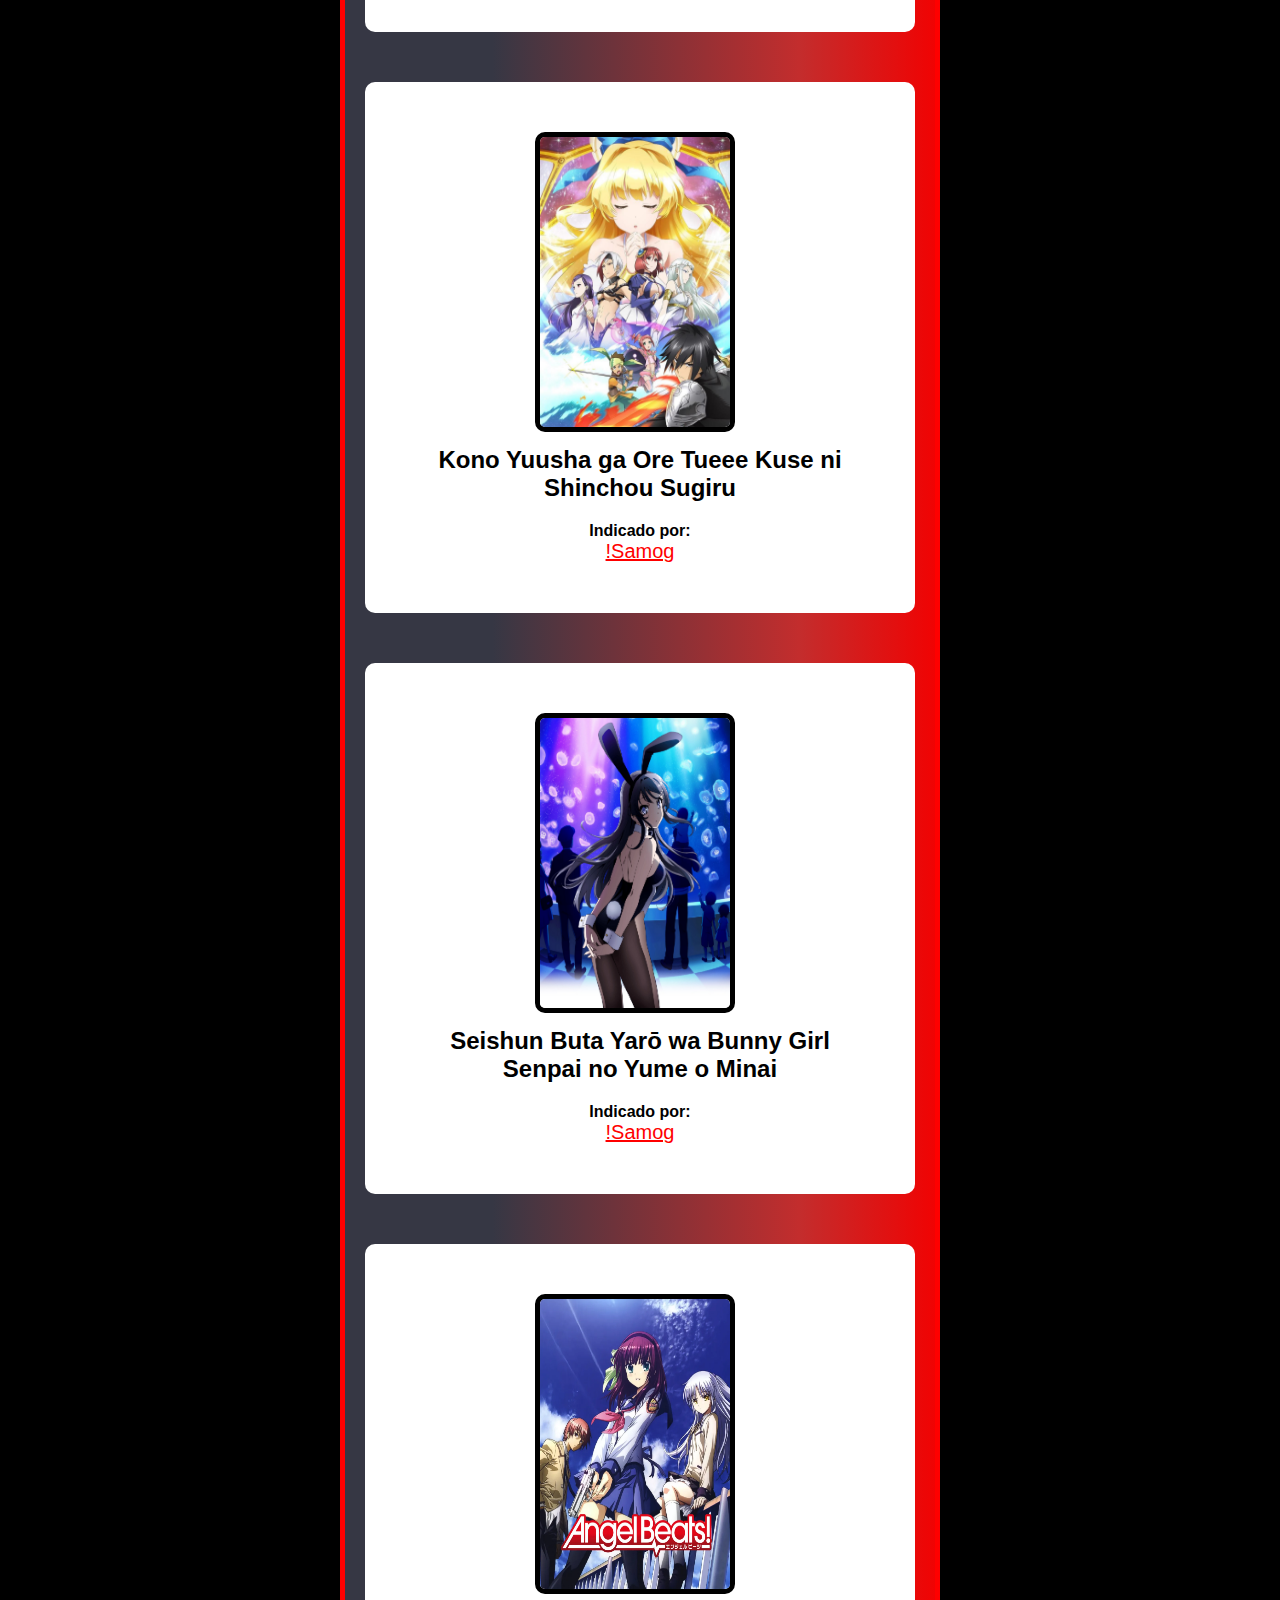
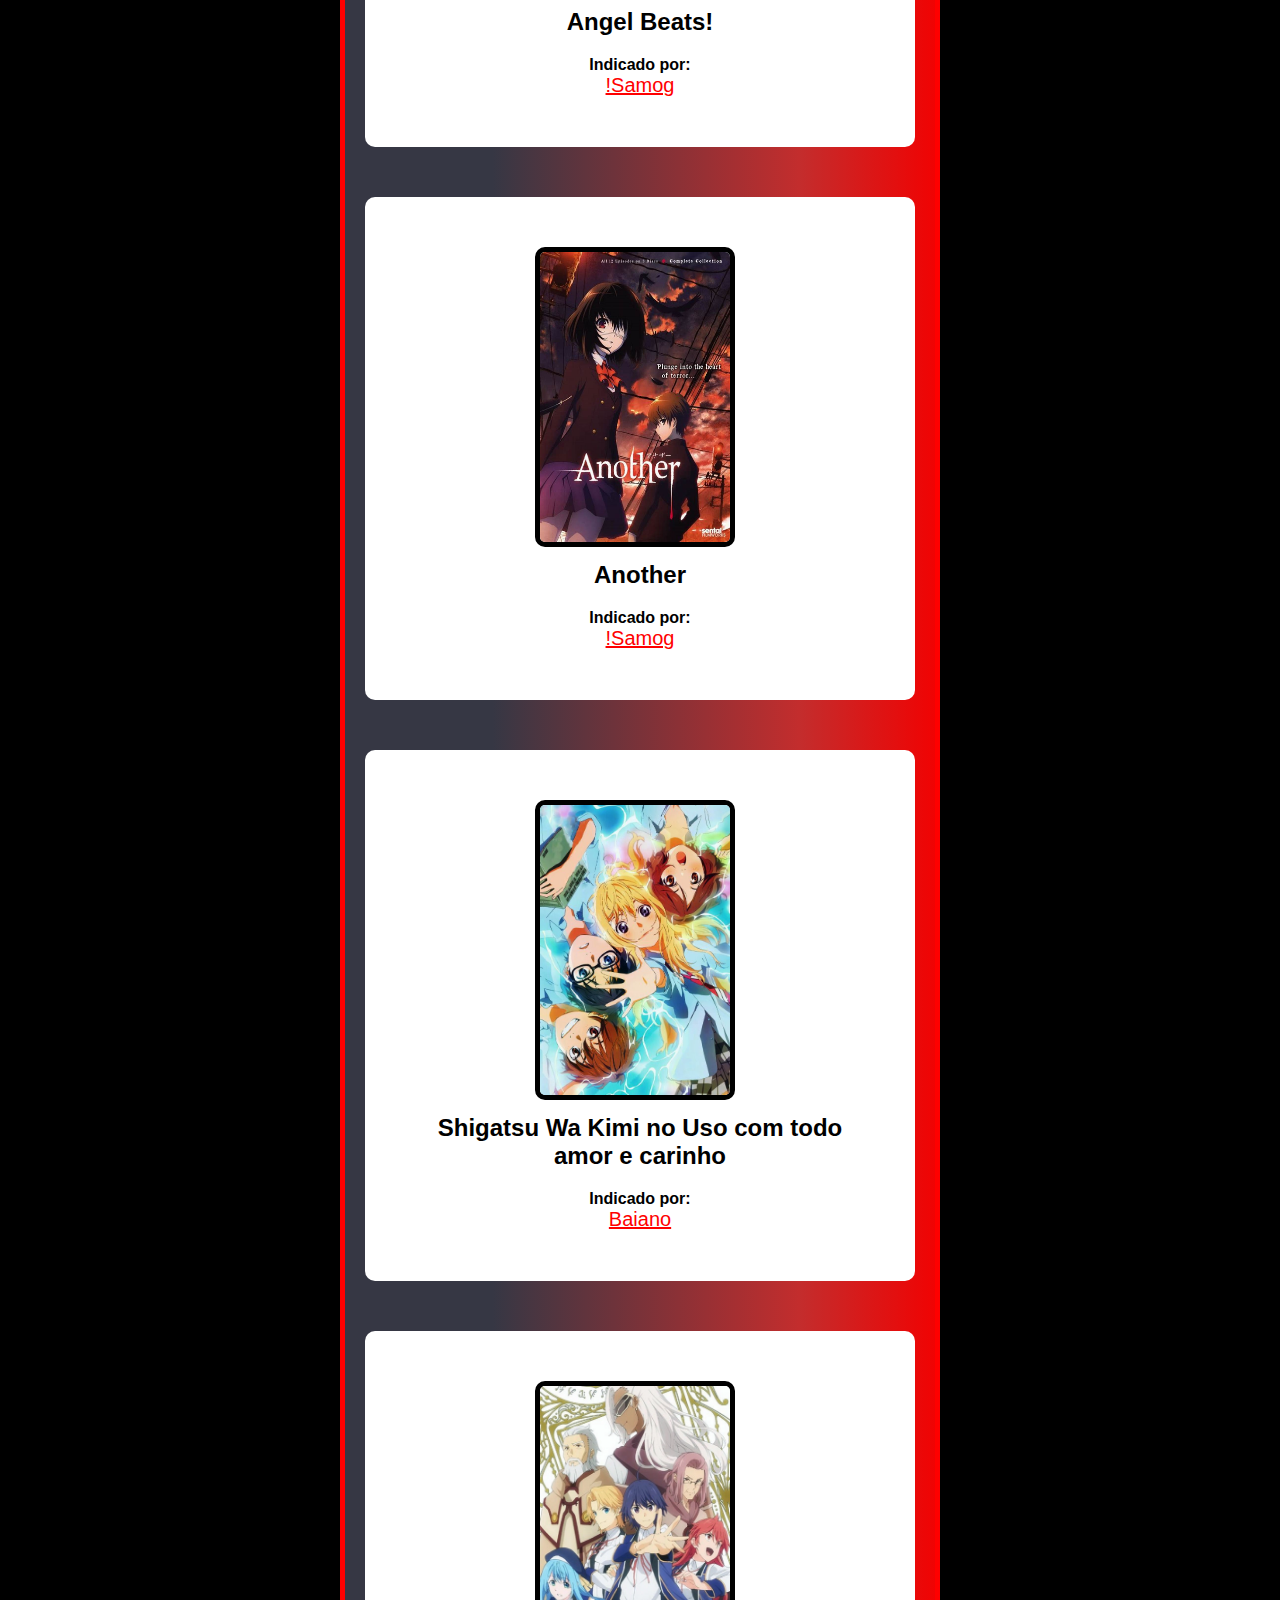
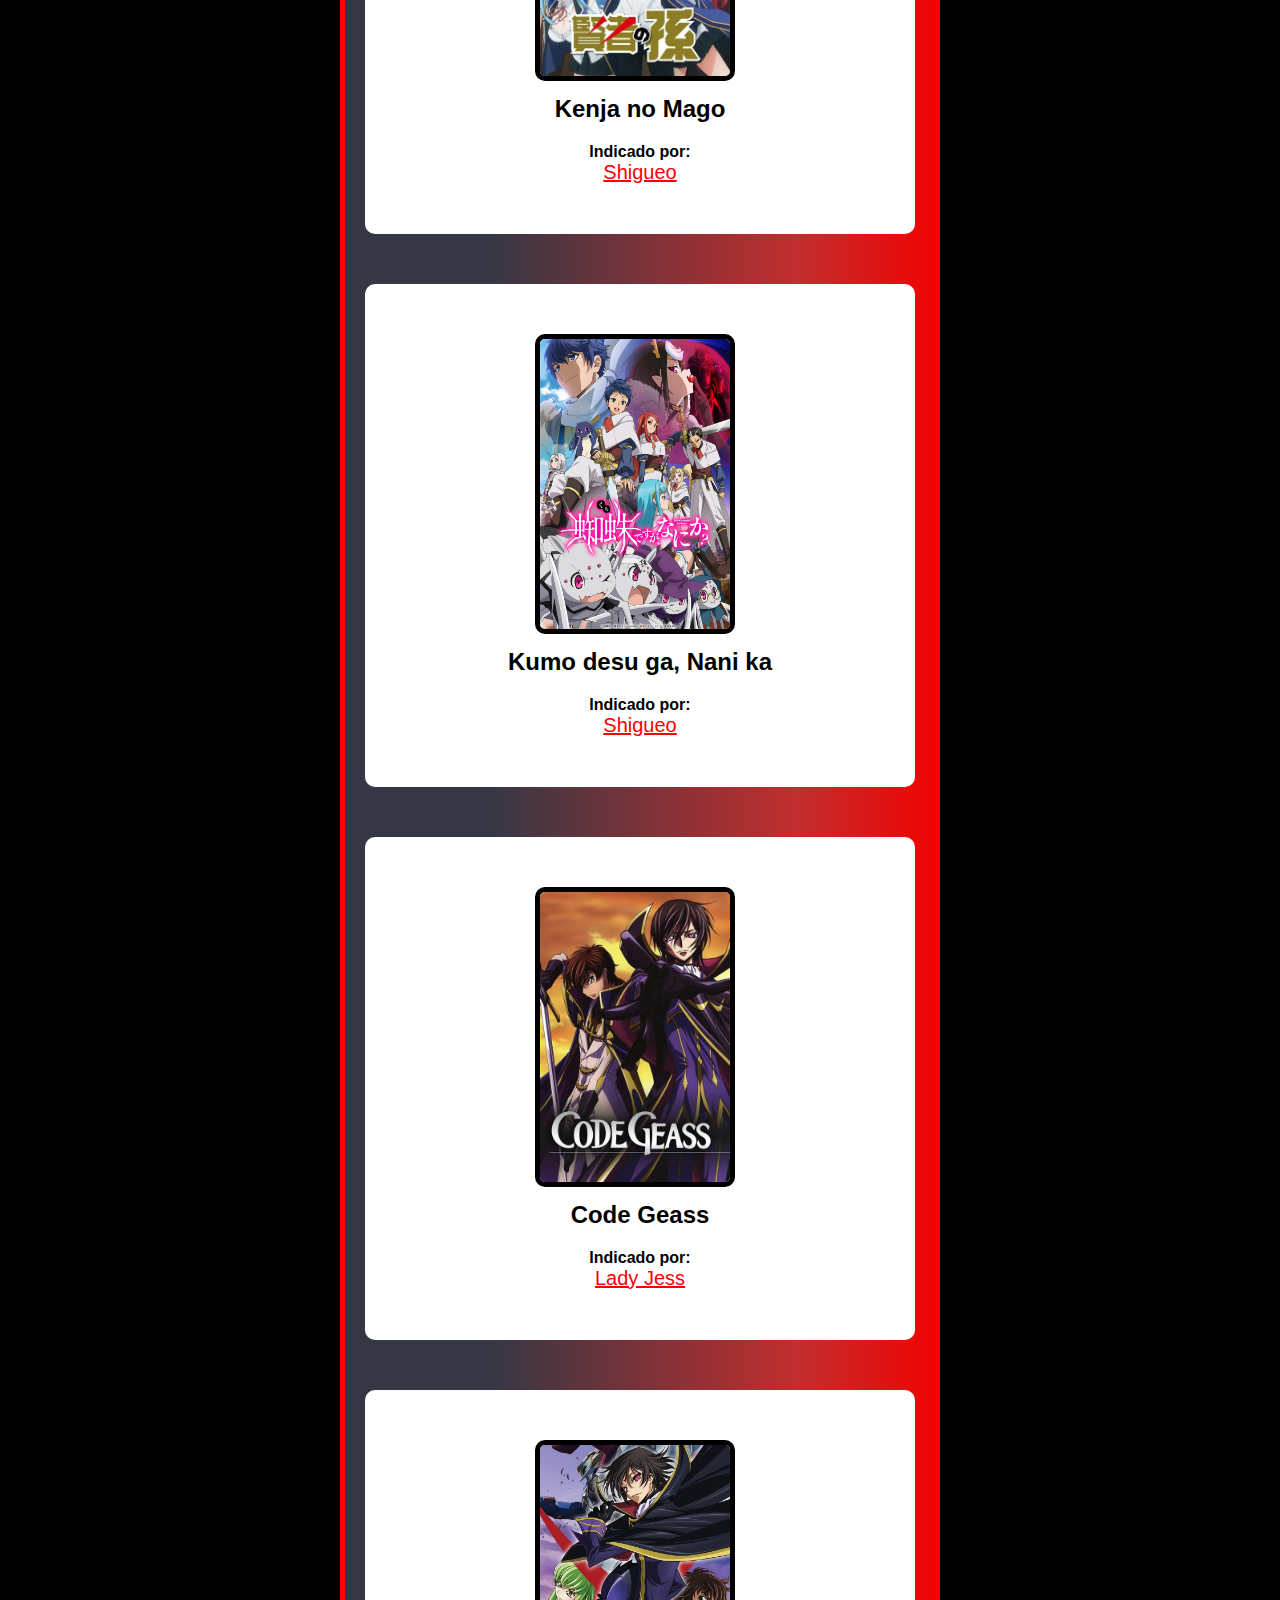
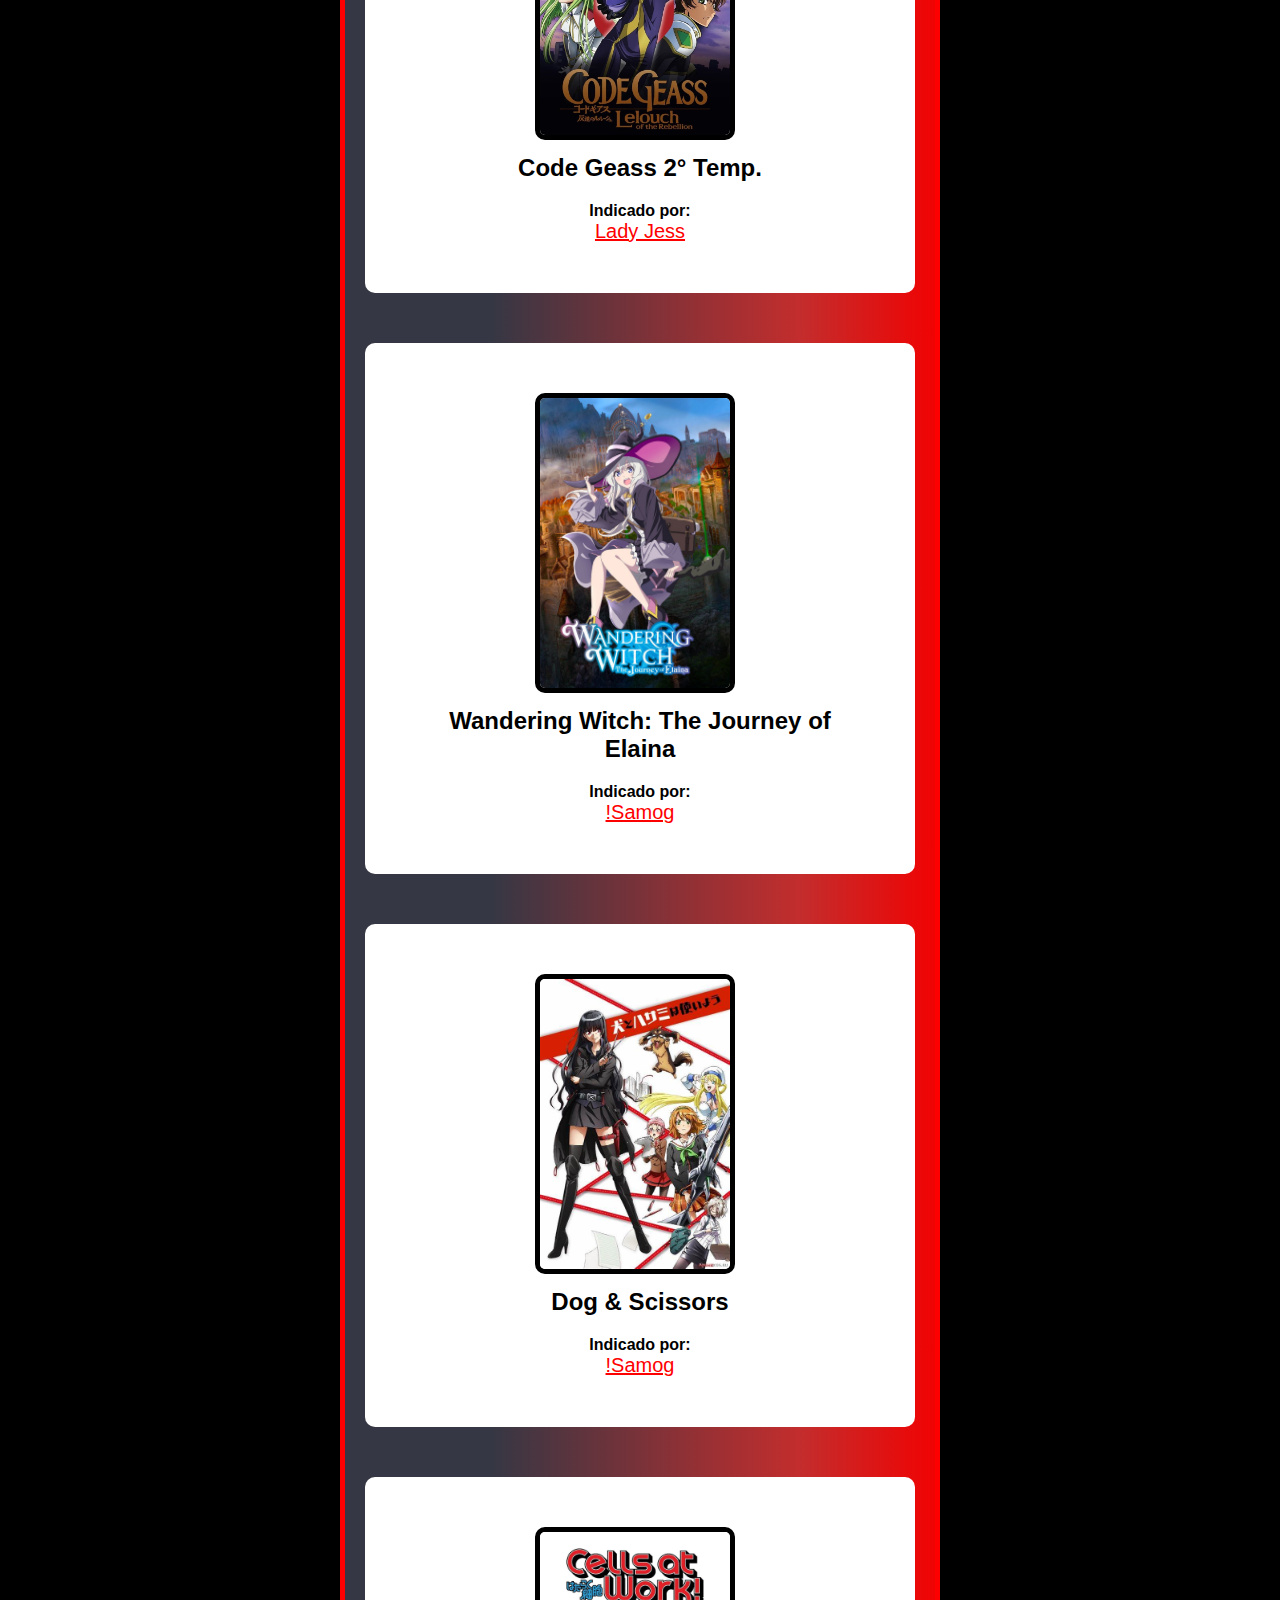
<file: index2.html>
<!DOCTYPE html>
<html lang="pt-br">

<head>
    <meta charset="UTF-8">
    <meta name="viewport" content="width=device-width, initial-scale=1.0">
    <title>Indicações</title>
    <link rel="stylesheet" href="css/style2.css">
    <link rel="stylesheet" href="index.html">
</head>

<header>
    <a href="https://www.instagram.com/devrodrigoo_/" target="_blank"><img
            src="src/im-logos/Instagram-icon-Logo-2016-present.png" alt="logo" class="logo"></a>
    <nav class="navegation">

        <ul>
            <li><a href="https://www.twitch.tv/devrodrigoo/" target="_blank"> Twitch</a></li>

            <li><a href="index.html">Animes</a></li>

            <li><a href="index3.html">Filmes e Séries</a></li>

            <li><a href="index2.html">Indicações</a></li>

        </ul>
    </nav>
</header>


<body>



    <div class="anime-container">
        <p class="texto-compre">compre aqui</p>
        <a href="https://shopee.com.br/product/1385969926/18198165927/" target="_blank">
            <img class="flutuando" src="src/im-logos/caneca.png"alt="Ghost" a /></a>

        <div class="anime">
            <img src="src/img-indicacoes/Lycoris Recoil.jpg" alt="Anime 1">
            <div>
                <h2>Lycoris Recoil</h2>
                <h4>Indicado por:</h4>
                <p>!Samog</p>
                
            </div>
        </div>

        <div class="anime">
            <img src="src/img-indicacoes/Do over damsel conquers the dragon emperor.jpeg" alt="Anime 2">
            <div>
                <h2>Do over damsel conquers the dragon emperor</h2>
                <h4>Indicado por:</h4>
                <p>Lotaiga</p>
            </div>
        </div>

        <div class="anime">
            <img src="src/img-indicacoes/Unnamed Memory.avif" alt="Anime 3">
            <div>
                <h2>Unnamed Memory</h2>
                <h4>Indicado por:</h4>
                <p>Lotaiga</p>
            </div>
        </div>

        <div class="anime">
            <img src="src/img-indicacoes/I'm Giving the Disgraced Noble Lady I Rescued a Crash Course in Naughtiness1.jpeg" alt="Anime 4">
            <div>
                <h2>I'm Giving the Disgraced Noble Lady I Rescued a Crash Course in Naughtiness</h2>
                <h4>Indicado por:</h4>
                <p>Lotaiga</p>
            </div>
        </div>

        <div class="anime">
            <img src="src/img-indicacoes/Sacrificial Princess and the King of Beasts.jpeg" alt="Anime 5">
            <div>
                <h2>Sacrificial Princess and the King of Beasts</h2>
                <h4>Indicado por:</h4>
                <p>Lotaiga</p>
            </div>
        </div>

        <div class="anime">
            <img src="src/img-indicacoes/Overlord.jpeg" alt="Anime 6">
            <div>
                <h2>Overlord</h2>
                <h4>Indicado por:</h4>
                <p>arby_cranel</p>
            </div>
        </div>

        <div class="anime">
            <img src="src/img-indicacoes/Welcome to Demon-School, Iruma-kun.jpeg" alt="Anime 7">
            <div>
                <h2>Welcome to Demon-School, Iruma-kun</h2>
                <h4>Indicado por:</h4>
                <p>Karamelooouww</p>
            </div>
        </div>

        <div class="anime">
            <img src="src/img-indicacoes/Wind Breaker.jpeg" alt="Anime 8">
            <div>
                <h2>Wind Breaker</h2>
                <h4>Indicado por:</h4>
                <p>Lotaiga</p>
            </div>
        </div>
        
        <div class="anime">
            <img src="src/img-indicacoes/Shaman king.jpeg" alt="Anime 9">
            <div>
                <h2>Realist hero rebuilt the kingdom
                    Shaman king</h2>
                <h4>Indicado por:</h4>
                <p>Akumasensei</p>
            </div>
        </div>

        <div class="anime">
            <img src="src/img-indicacoes/Kuroko No Basket.jpg" alt="Anime 10">
            <div>
                <h2>Kuroko no Basket</h2>
                <h4>Indicado por:</h4>
                <p>Only Moon</p>
            </div>
        </div>

        <div class="anime">
            <img src="src/img-indicacoes/In Another World With My Smartphone.jpg" alt="Anime 11">
            <div>
                <h2>In Another World With My Smartphone</h2>
                <h4>Indicado por:</h4>
                <p>Only Moon</p>
            </div>
        </div>

        <div class="anime">
            <img src="src/img-indicacoes/Date A Live.jpeg" alt="Anime 12">
            <div>
                <h2>Date a Live</h2>
                <h4>Indicado por:</h4>
                <p>Only Moon</p>
            </div>
        </div>

        <div class="anime">
            <img src="src/img-indicacoes/Bocchi the Rock.webp" alt="Anime 13">
            <div>
                <h2>Bocchi the Rock</h2>
                <h4>Indicado por:</h4>
                <p>PixelCarvel</p>
            </div>
        </div>

        <div class="anime">
            <img src="src/img-indicacoes/mahoutsukai no yome.jpg" alt="Anime 14">
            <div>
                <h2>mahoutsukai no yome</h2>
                <h4>Indicado por:</h4>
                <p>Karamelooouww</p>
            </div>
        </div>

        <div class="anime">
            <img src="src/img-indicacoes/Ousama Ranking.jpg" alt="Anime 15">
            <div>
                <h2>Ousama Ranking</h2>
                <h4>Indicado por:</h4>
                <p>PixelCarvel</p>
            </div>
        </div>

        <div class="anime">
            <img src="src/img-indicacoes/Summer Time Rendering.webp" alt="Anime 16">
            <div>
                <h2>Summer Time Rendering</h2>
                <h4>Indicado por:</h4>
                <p>!Samog</p>
            </div>
        </div>

        <div class="anime">
            <img src="src/img-indicacoes/Link click.jpeg" alt="Anime 17">
            <div>
                <h2>Link Click</h2>
                <h4>Indicado por:</h4>
                <p>Hanzinho_</p>
            </div>
        </div>

        <div class="anime">
            <img src="src/img-indicacoes/Kono Yuusha ga Ore Tueee Kuse ni Shinchou Sugiru.jpg" alt="Anime 18">
            <div>
                <h2>Kono Yuusha ga Ore Tueee Kuse ni Shinchou Sugiru</h2>
                <h4>Indicado por:</h4>
                <p>!Samog</p>
            </div>
        </div>

        <div class="anime">
            <img src="src/img-indicacoes/Seishun Buta Yarō wa Bunny Girl Senpai no Yume o Minai.jpeg" alt="Anime 19">
            <div>
                <h2>Seishun Buta Yarō wa Bunny Girl Senpai no Yume o Minai</h2>
                <h4>Indicado por:</h4>
                <p>!Samog</p>
            </div>
        </div>

        <div class="anime">
            <img src="src/img-indicacoes/Angel Beats!.webp" alt="Anime 20">
            <div>
                <h2>Angel Beats!</h2>
                <h4>Indicado por:</h4>
                <p>!Samog</p>
            </div>
        </div>

        <div class="anime">
            <img src="src/img-indicacoes/Another.jpeg" alt="Anime 21">
            <div>
                <h2>Another</h2>
                <h4>Indicado por:</h4>
                <p>!Samog</p>
            </div>
        </div>

        <div class="anime">
            <img src="src/img-indicacoes/Shigatsu Wa Kimi no Uso com todo amor e carinho.jpg">
            <div>
                <h2>Shigatsu Wa Kimi no Uso com todo amor e carinho</h2>
                <h4>Indicado por:</h4>
                <p>Baiano</p>
            </div>
        </div>

        <div class="anime">
            <img src="src/img-indicacoes/Kenja no Mago.webp">
            <div>
                <h2>Kenja no Mago</h2>
                <h4>Indicado por:</h4>
                <p>Shigueo</p>
            </div>
        </div>

        <div class="anime">
            <img src="src/img-indicacoes/Kumo desu ga, Nani ka.webp">
            <div>
                <h2>Kumo desu ga, Nani ka</h2>
                <h4>Indicado por:</h4>
                <p>Shigueo</p>
            </div>
        </div>

        <div class="anime">
            <img src="src/img-indicacoes/code gears.jpg">
            <div>
                <h2>Code Geass</h2>
                <h4>Indicado por:</h4>
                <p>Lady Jess</p>
            </div>
        </div>

        <div class="anime">
            <img src="src/img-indicacoes/code gears 2.jpg">
            <div>
                <h2>Code Geass 2° Temp.</h2>
                <h4>Indicado por:</h4>
                <p>Lady Jess</p>
            </div>
        </div>
        
        <div class="anime">
            <img src="src/img-indicacoes/Wandering Witch  The Journey of Elaina.jpg">
            <div>
                <h2>Wandering Witch: The Journey of Elaina</h2>
                <h4>Indicado por:</h4>
                <p>!Samog</p>
            </div>
        </div>

        <div class="anime">
            <img src="src/img-indicacoes/Dog & Scissors.jpg">
            <div>
                <h2>Dog & Scissors</h2>
                <h4>Indicado por:</h4>
                <p>!Samog</p>
            </div>
        </div>


        <div class="anime">
            <img src="src/img-indicacoes/Cells at Work.jpg">
            <div>
                <h2>Cells at Work!</h2>
                <h4>Indicado por:</h4>
                <p>Karamelooouww</p>
            </div>
        </div>

        <div class="anime">
            <img src="src/img-indicacoes/invencible.jpg">
            <div>
                <h2>Invincible</h2>
                <h4>Indicado por:</h4>
                <p>Karamelooouww</p>
            </div>
        </div>

        <div class="anime">
            <img src="src/img-indicacoes/No Guns Life.webp">
            <div>
                <h2>No Guns Life</h2>
                <h4>Indicado por:</h4>
                <p>Karamelooouww</p>
            </div>
        </div>
        


        </div>

    <footer>
        <div>
        <p>Animes indicados através do nosso discord</p>
        <p><u>Consagre ao Senhor tudo o que você faz, e os seus planos serão bem-sucedidos. Provérbios 16:3.</u></p>
        </div>
    </footer>

</body>

</html>
</file>
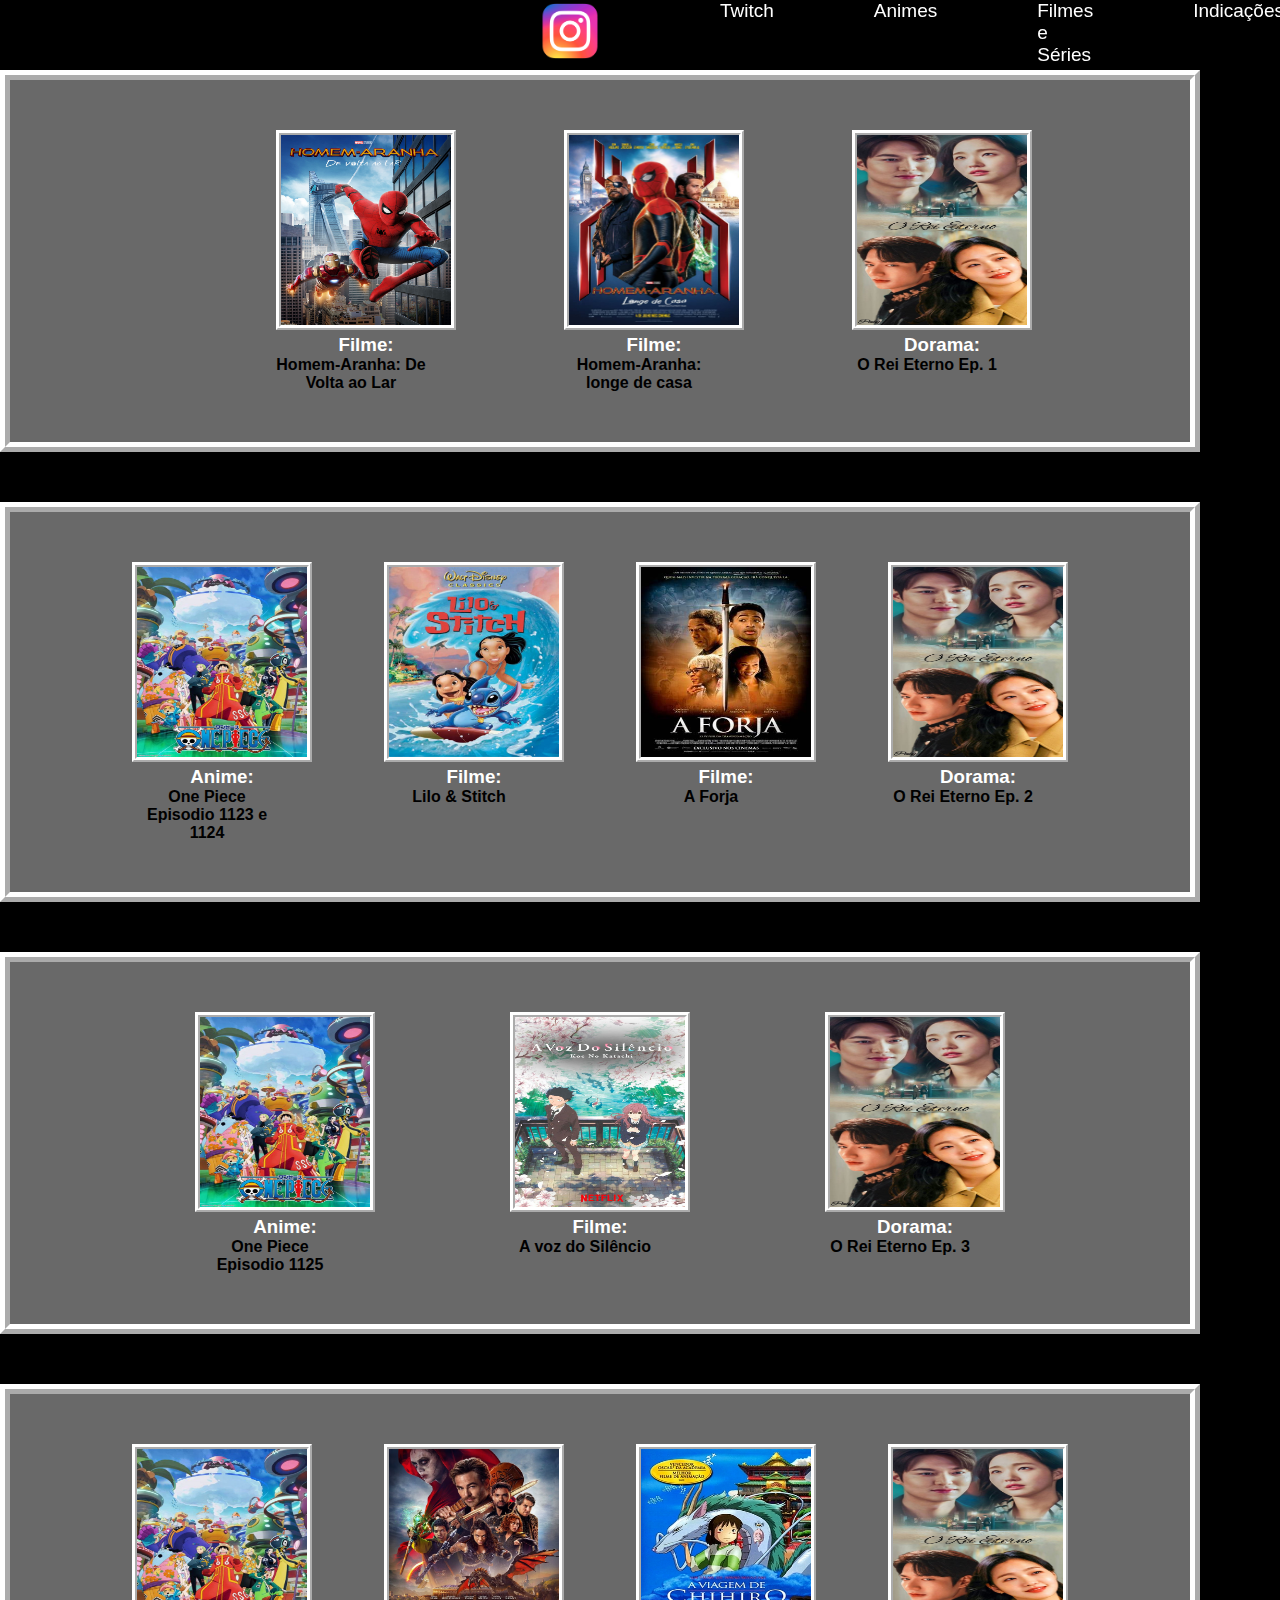
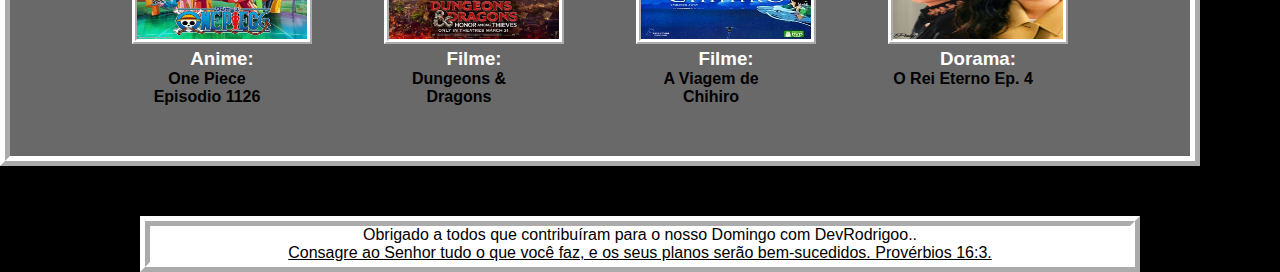
<file: index3.html>
<!DOCTYPE html>
<html lang="en">

<head>
    <meta charset="UTF-8">
    <meta name="viewport" content="width=device-width, initial-scale=1.0">
    <title>domingo</title>
    <link rel="stylesheet" href="css/style3.css">


</head>


<body>

    <head>
        <meta charset="UTF-8">
        <meta name="viewport" content="width=device-width, initial-scale=1.0">
        <title>Lista de Animes</title>
    </head>

    <header>
        <a href="https://www.instagram.com/devrodrigoo_/" target="_blank"><img
                src="src/im-logos/Instagram-icon-Logo-2016-present.png" alt="logo" class="logo"></a>
        <nav class="navegation">

            <ul>
                <li><a href="https://www.twitch.tv/devrodrigoo" target="_blank">Twitch</a></li>

                <li><a href="index.html">Animes</a></li>

                <li><a href="#">Filmes e Séries</a></li>

                <li><a href="index2.html">Indicações</a></li>

            </ul>
        </nav>
    </header>



    <section>

        <div class="container">
            <p class="texto-compre">compre aqui</p>
            <a href="https://shopee.com.br/product/1385969926/18198165927/" target="_blank">
                <img class="flutuando" src="src/im-logos/caneca.png" alt="Ghost" a /></a>


            <div><img class="filme" src="src/img-domingo/spider-man-de-volta-ao-lar.jpeg" alt="flme 1">
                <h3>Filme:</h3>
                <h4>Homem-Aranha: De Volta ao Lar</h4>
            </div>
            <div><img class="filme" src="src/img-domingo/spider-man-longe-de-casa.jpeg" alt="filme 2">
                <h3>Filme:</h3>
                <h4>Homem-Aranha: longe de casa</h4>
            </div>
            <div> <img class="filme" src="src/img-domingo/o-rei-eterno.jpg" alt="série 1">
                <h3>Dorama:</h3>
                <h4>O Rei Eterno Ep. 1</h4>
            </div>
            

        </div>


        <div class="container">

            <div><img class="filme" src="src/img-domingo/one piece eg head.jpeg" alt="anime">
                <h3>Anime:</h3>
                <h4>One Piece<br> Episodio 1123 e 1124</h4>
            </div>
            <div><img class="filme" src="src/img-domingo/lilo-e-stitch.jpeg" alt="flme 1">
                <h3>Filme:</h3>
                <h4>Lilo & Stitch</h4>
            </div>
            <div><img class="filme" src="src/img-domingo/a-forja.jpeg" alt="filme 2">
                <h3>Filme:</h3>
                <h4>A Forja</h4>
            </div>
            <div> <img class="filme" src="src/img-domingo/o-rei-eterno.jpg" alt="série 1">
                <h3>Dorama:</h3>
                <h4>O Rei Eterno Ep. 2</h4>
            </div>

          </div>

          <div class="container">

            <div><img class="filme" src="src/img-domingo/one piece eg head.jpeg" alt="anime">
                <h3>Anime:</h3>
                <h4>One Piece<br> Episodio 1125</h4>
            </div>
            <div><img class="filme" src="src/img-domingo/a voz do silêncio.jpg" alt="flme 1">
                <h3>Filme:</h3>
                <h4>A voz do Silêncio</h4>
            </div>
            <!-- <div><img class="filme" src="src/img-domingo/a-forja.jpeg" alt="filme 2">
                <h3>Filme:</h3>
                <h4>----------</h4>
            </div> -->
            <div> <img class="filme" src="src/img-domingo/o-rei-eterno.jpg" alt="série 1">
                <h3>Dorama:</h3>
                <h4>O Rei Eterno Ep. 3</h4>
            </div>

          </div>

          <div class="container">

            <div><img class="filme" src="src/img-domingo/one piece eg head.jpeg" alt="anime">
                <h3>Anime:</h3>
                <h4>One Piece<br> Episodio 1126</h4>
            </div>
            <div><img class="filme" src="src/img-domingo/dungeons-and-dragons-full-movie-poster.webp" alt="flme 1">
                <h3>Filme:</h3>
                <h4>Dungeons & Dragons</h4>
            </div>
            <div><img class="filme" src="src/img-domingo/a-viagem-de-chihiro_t1246_4.jpg" alt="filme 2">
                <h3>Filme:</h3>
                <h4>A Viagem de Chihiro</h4>
            </div>
            <div> <img class="filme" src="src/img-domingo/o-rei-eterno.jpg" alt="série 1">
                <h3>Dorama:</h3>
                <h4>O Rei Eterno Ep. 4</h4>
            </div>

          </div>





    </section>

    <footer>
        <div>
            <p>Obrigado a todos que contribuíram para o nosso Domingo com DevRodrigoo..</p>
            <p>
            <p><u>Consagre ao Senhor tudo o que você faz, e os seus planos serão bem-sucedidos. Provérbios 16:3.</u></p>
            </p>
        </div>
    </footer>

</body>

</html>
</file>
<file: css/style.css>
* {
    margin: 0;
    padding: 0;
    box-sizing: border-box;
    font-family: 'poppins', sans-serif;

}

header {
    background-color: #000000;
    top: 0;
    left: 0;
    width: 100%;
    display: flex;
    align-items: center;
    position: fixed;
    z-index: 10;
    justify-content: center;
}

header .logo {
    position: relative;
    max-width: 100px;
   
}

header .navegation ul {
    position: relative;
    display: flex;
}

header .navegation li {
    list-style: none;
}

header .navegation li a {
    color: #fff;
    display: inline-block;
    text-decoration: none;
    font-weight: 500;
    font-size: 19px;
    margin-left: 100px;
}

body {
    background-color: #000000;
    position: relative;
    top: 70px;
}

.anime-container {
    max-width: 1000px;
    margin: auto;
    background: linear-gradient(90deg, rgba(12,24,18,1) 25%, rgba(0,255,25,1) 77%, rgba(5,255,0,1) 100%);    border-radius: 10px;
    border: 5px solid #05ff00;
}

.anime {
    background: #fff;
    padding: 50px;
    border-radius: 10px;
    margin: 10px 20px 50px 20px;
    display: flex;
    align-items: center;

}



.anime img {
    width: 200px;
    height: 300px;
    border-radius: 10px;
    border: 5px solid black;
}


.anime h2 {
    margin: 10px;
    font-size: 20px;
}

h3 {
    margin: 10px;
    font-size: 20px;
    color: red;

}

.anime p {
    margin: 5px 10px;
    color: #555;
}

.nota {
    font-weight: bold;
}

.date {
    font-weight: bold;
    color: #000000;
}

footer {
    background-color: #fff;

}


.flutuando {
    width: 200px;
    margin-top: 250px;
    margin-left: 1100px;
    position: fixed;
    animation: float 3s ease-in-out infinite;
    z-index: 2;

}

.texto-compre {
    width: 110px;
    margin-top: 395px;
    margin-left: 1156px;
    position: fixed;
    animation: float 3s ease-in-out infinite;
    z-index: 3;
    color: #fff;


}

@keyframes float {

    0%,
    100% {
        transform: translateY(0);
    }

    50% {
        transform: translateY(-50px);
    }
}


footer {
    width: 1000px;
    height: 50px;
    margin: 10px auto;
    display: flex;
    justify-content: center;
    
    border-radius: 10px;
    text-align: center;
    border-radius: 10px;
    border: 5px solid #0fcc6f;
    
}
</file>
<file: css/style2.css>
* {
    margin: 0;
    padding: 0;
    box-sizing: border-box;
    font-family: 'poppins', sans-serif;

}

header {
    background-color: #000000;
    top: 0;
    left: 0;
    width: 100%;
    display: flex;
    align-items: center;
    position: fixed;
    z-index: 10;
    justify-content: center;
}

header .logo {
    position: relative;
    max-width: 100px;
}

header .navegation ul {
    position: relative;
    display: flex;
}

header .navegation li {
    list-style: none;
}

header .navegation li a {
    color: #fff;
    display: inline-block;
    text-decoration: none;
    font-weight: 500;
    font-size: 19px;
    margin-left: 100px;
}

body {
    background-color: #000000;
    position: relative;
    top: 70px;
}

.anime-container {
    max-width: 600px;
    margin: auto;
    background: linear-gradient(90deg, rgba(54,55,68,1) 25%, rgba(195,45,45,1) 77%, rgba(240,3,3,1) 100%);    border-radius: 10px;
    border: 5px solid red;
}

.anime {
    background: #fff;
    padding: 50px;
    border-radius: 10px;
    margin: 10px 20px 50px 20px;
    

}

.anime div {
    display: flex;
    flex-direction: column;
    align-items: center; /* Centraliza horizontalmente */
}

.anime div p {
    color: red;
    text-decoration: underline;
    font-size: 20px;
}

.anime img {
    width: 200px;
    height: 300px;
    border-radius: 10px;
    border: 5px solid black;
    margin-left: 120px;
}


.anime h2 {
    margin: 10px 10px 20px 10px;
    font-size: bold 20px;
    justify-content: center;
    align-items: center;
    text-align: center;
}



footer {
    background-color: #fff;

}


.flutuando {
    width: 200px;
    margin-top: 250px;
    margin-left: 700px;
    position: fixed;
    animation: float 3s ease-in-out infinite;
    z-index: 2;

}

.texto-compre {
    width: 110px;
    margin-top: 395px;
    margin-left: 755px;
    position: fixed;
    animation: float 3s ease-in-out infinite;
    z-index: 3;
    color: #fff;


}

@keyframes float {

    0%,
    100% {
        transform: translateY(0);
    }

    50% {
        transform: translateY(-50px);
    }
}



footer {
    width: 599px;
    height: 70px;
    margin: 10px auto;
    
    display: flex;
    justify-content: center; /* Centraliza horizontalmente */
    align-items: center; /* Centraliza verticalmente */
    
    border-radius: 10px;
    text-align: center;
    border-radius: 10px;
    border: 5px solid ;
    border-color: crimson;
}
</file>
<file: css/style3.css>
* {
    margin: 0;
    padding: 0;
    box-sizing: border-box;
    font-family: 'poppins', sans-serif;
}

header {
    background-color: #000000;
    top: 0;
    left: 0;
    width: 100%;
    display: flex;
    align-items: center;
    position: fixed;
    z-index: 10;
}

header .logo {
    position: relative;
    max-width: 100px;
    margin-left: 520px;
}

header .navegation ul {
    position: relative;
    display: flex;
}

header .navegation li {
    list-style: none;
}

header .navegation li a {
    color: #fff;
    display: inline-block;
    text-decoration: none;
    font-weight: 500;
    font-size: 19px;
    margin-left: 100px;
}

body {
    background-color: #000000;
    position: relative;
    top: 70px;
}

section {
    max-width: 1300px;
    margin: auto;  
  }

.container {
    width: 1200px;
    background-color: dimgray;
    display: flex;
    margin-bottom: 50px;
    padding: 50px;
    border: ridge 10px #fff;
    justify-content: space-evenly;
}

.container .filme {
    width: 180px;
    height: 200px;
    border: ridge 5px #fff;
}

.container div h3 {
    text-align: center;
    color: #fff;
}
.container div h4 {
    width: 150px;
    justify-content: center;
    align-items: center;
    text-align: center;
}

.flutuando {
    width: 200px;
    margin-top: 250px;
    margin-left: 1100px;
    position: fixed;
    animation: float 3s ease-in-out infinite;
    z-index: 2;

}

.texto-compre {
    width: 110px;
    margin-top: 395px;
    margin-left: 1559px;
    position: fixed;
    animation: float 3s ease-in-out infinite;
    z-index: 3;
    color: #fff;


}

@keyframes float {

    0%,
    100% {
        transform: translateY(0);
    }

    50% {
        transform: translateY(-50px);
    }
}

footer {
     width: 1000px;
     display: flex;
    margin:0 auto;
    text-align: center;
    border: ridge 10px #fff;
    background-color: #fff;
    justify-content: center;
}
</file>
